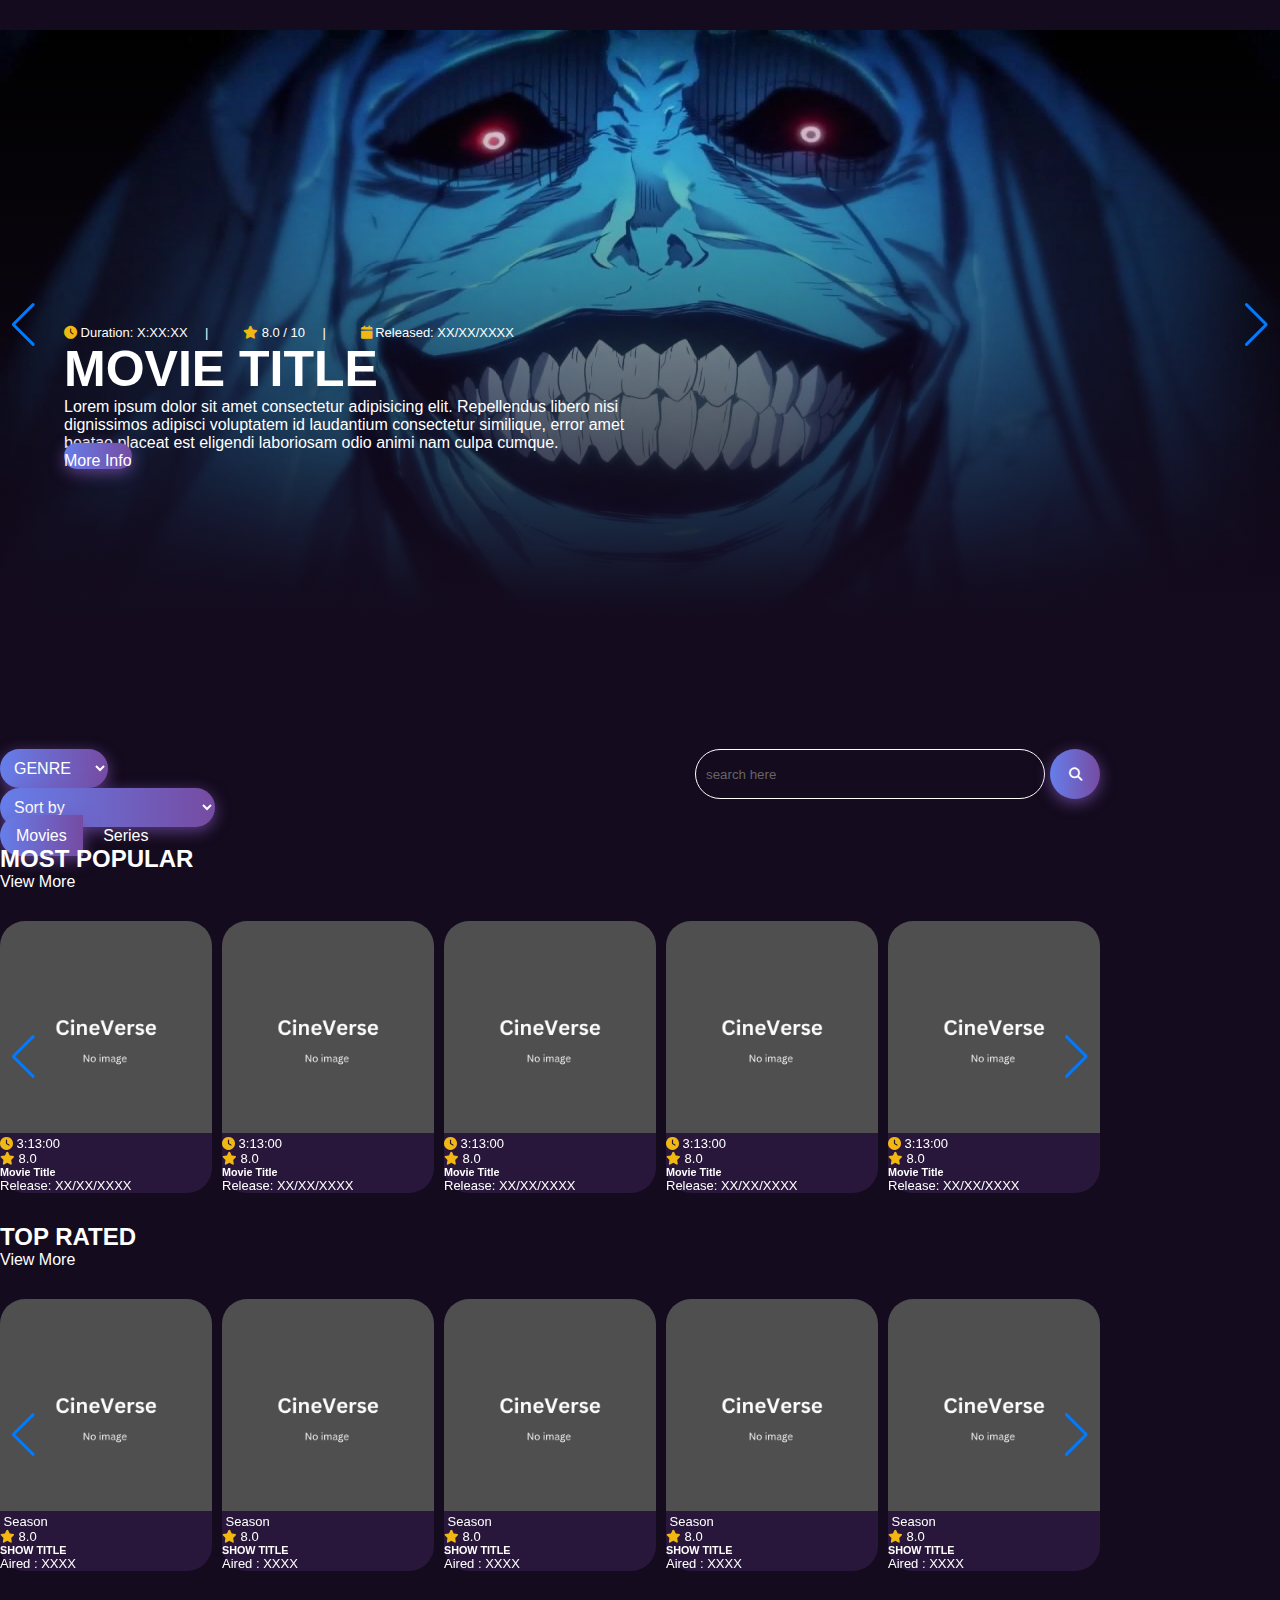
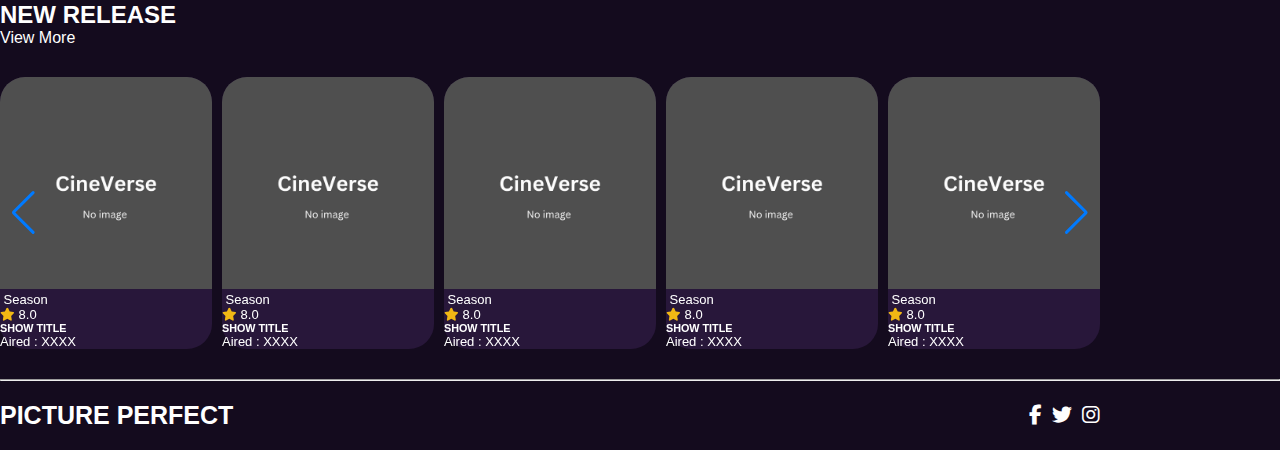
<file: index.html>
<!DOCTYPE html>
<html lang="en">
  <head>
    <meta charset="UTF-8" />
    <meta http-equiv="X-UA-Compatible" content="IE=edge" />
    <meta name="viewport" content="width=device-width, initial-scale=1.0" />
    <link rel="preconnect" href="https://fonts.googleapis.com" />
    <link rel="preconnect" href="https://fonts.gstatic.com" crossorigin />
    
    <link
      rel="stylesheet"
      href="https://cdnjs.cloudflare.com/ajax/libs/font-awesome/6.4.2/css/all.min.css"
    />
    <link
      href="https://cdn.jsdelivr.net/npm/bootstrap@5.3.1/dist/css/bootstrap.min.css"
      rel="stylesheet"
      integrity="sha384-4bw+/aepP/YC94hEpVNVgiZdgIC5+VKNBQNGCHeKRQN+PtmoHDEXuppvnDJzQIu9"
      crossorigin="anonymous"
    />
    <!-- Link Swiper's CSS -->
    <link
    rel="stylesheet"
    href="https://cdn.jsdelivr.net/npm/swiper@8/swiper-bundle.min.css"
    />
    
    <script src="https://cdn.jsdelivr.net/npm/swiper@8/swiper-bundle.min.js"></script>
    
    <link rel="stylesheet" href="css/spinner.css" />
    <link rel="stylesheet" href="css/style.css">
    <script src="js/script.js" defer></script>

    <style>
    

    </style>
    <title>Picture Perfect Picks</title>
  </head>
  <body>
    
      
    <!-- insert header here -->
   

    <!-- FEATURED -->
<section class="featured">
    <div class="swiper mySwiper">
      <div class="swiper-wrapper">
        <div class="swiper-slide">
          
          <div class="text-bg-dark">
            <img src="./images/wp5205842.jpg" class="card-img img-fluid" alt="..." />
            <div class="card-img-overlay" id="forText">
              <div class="numbers">
              <p>
                <i class="fas fa-clock"></i> Duration: X:XX:XX <p>|</p>
              </p>
              <p>
                <i class="fas fa-star"></i>
                8.0 / 10 <p>|</p>
              </p>
              <p>
                <i class="fas fa-calendar"></i> Released:
                XX/XX/XXXX
              </p></div>
              <h5 class="card-title">MOVIE TITLE</h5>
              <p class="card-text mt-3">
                Lorem ipsum dolor sit amet consectetur adipisicing elit.
                Repellendus libero nisi dignissimos adipisci voluptatem id
                laudantium consectetur similique, error amet beatae placeat
                est eligendi laboriosam odio animi nam culpa cumque.
              </p>
              <a
            href="#"
            target="_blank"
            class="btn "
            >More Info</a>
            </div>
          </div>
        </div>
        
        <div class="swiper-slide">
          
          <div class="text-bg-dark">
            <img src="./images/531bf28ee274611ab3b887c9c301d88a.jpg" class="card-img img-fluid" alt="..." />
            <div class="card-img-overlay" id="forText">
              <div class="numbers">
              <p>
                <i class="fas fa-clock"></i> Duration: X:XX:XX <p>|</p>
              </p>
              <p>
                <i class="fas fa-star"></i>
                8.0 / 10 <p>|</p>
              </p>
              <p>
                <i class="fas fa-calendar"></i> Released:
                XX/XX/XXXX
              </p></div>
              <h5 class="card-title">MOVIE TITLE</h5>
              <p class="card-text mt-3">
                Lorem ipsum dolor sit amet consectetur adipisicing elit.
                Repellendus libero nisi dignissimos adipisci voluptatem id
                laudantium consectetur similique, error amet beatae placeat
                est eligendi laboriosam odio animi nam culpa cumque.
              </p>
              <a
            href="#"
            target="_blank"
            class="btn"
            >More Info</a>
            </div>
          </div>
        </div>
        <div class="swiper-slide">
          
          <div class="text-bg-dark">
            <img src="./images/yourname.png" class="card-img img-fluid" alt="..." />
            <div class="card-img-overlay" id="forText">
              <div class="numbers">
              <p>
                <i class="fas fa-clock"></i> Duration: X:XX:XX <p>|</p>
              </p>
              <p>
                <i class="fas fa-star"></i>
                8.0 / 10 <p>|</p>
              </p>
              <p>
                <i class="fas fa-calendar"></i> Released:
                XX/XX/XXXX
              </p></div>
              <h5 class="card-title">MOVIE TITLE</h5>
              <p class="card-text mt-3">
                Lorem ipsum dolor sit amet consectetur adipisicing elit.
                Repellendus libero nisi dignissimos adipisci voluptatem id
                laudantium consectetur similique, error amet beatae placeat
                est eligendi laboriosam odio animi nam culpa cumque.
              </p>
              <a
            href="#"
            target="_blank"
            class="btn"
            >More Info</a>
            </div>
          </div>
        </div>
      </div>
      <div class="swiper-button-next"></div>
      <div class="swiper-button-prev"></div>
      
    </div>
  </section>
    
    
    <!-- Search Movies and dropdowns-->



    <section class="search pt-5 mt-3">
      <div class="container">
        <div id="alert"></div>
        <div class="search-flex">
          


          <!-- dropdowns -->

          <div class="dropdowns d-flex">
          <form class="categories">
          
            <select class="filter">
              <div class="genre">
              <option value="all">GENRE</option>
              <option value="#">Action</option>
              <option value="#">Comedy</option>
              <option value="#">Crime</option>
              <option value="#">Fantasy</option>
              <option value="#">Horror</option>
              <option value="#">Sci-fi</option>
              <option value="#">Animated</option>
            </div>
            </select>
            
          </form>
        

       

        <form class="sortby">
          
          <select class="filter">
            <option value="all">Sort by</option>
            <option value="#">popularity ascending</option>
            <option value="#">popularity descending</option>
            <option value="#">Score ascending</option>
            <option value="#">Score descending</option>
            <option value="#">release date ascending</option>
            <option value="#">release date descending</option>
            <option value="#">title A-Z</option>
          </select>
          
        </form>

        
        <!-- switch -->
        
      


        <div class="switch-field justify-content-center">
        
          <input type="radio" id="radio-one" name="switch-one" value="yes" checked/>
          <label for="radio-one">Movies</label>
          <input type="radio" id="radio-two" name="switch-one" value="no" />
          <label for="radio-two">Series</label>
        </div>

      </div>
        
        
        <form
        action="./search.html" class="search-form">
        
        <input
        type="text"
        name="search-term"
        id="search-term"
        placeholder="search here"/>
        <button
        class="btn-search"
        type="submit"
        >
        <i class="fas fa-search"></i>
      </button>
    </form>
  </div>
</div>
</section>



    <!-- PopularMovies -->



    <section class="slider container pt-5 mt-5">
      
        <h2 class="" >MOST POPULAR</h2>
        <a class="viewmore d-flex justify-content-end
        " href="#">View More</a>
      
  
<div class="swiper">  
        <div class="swiper-wrapper">  
          <div class="swiper-slide">
            <div class="card">
              <a href="movie-details.html?id=1">
                
                  <img
                    src="./images/393641247_346755881051993_2692443232039012300_n.jpg"
                    class="card-img"
                    alt="..."
                  />
                  <div class="card-img-overlay">
                    <div class="date-rate d-flex justify-content-between">
                      <p><i class="fas fa-clock"></i> 3:13:00</p>
                      <p><i class="fas fa-star"></i> 8.0</p>
                    </div>
                  </div>
                
              </a>
              <div class="card-body">
                <h5 class="card-title">Movie Title</h5>
                <p class="card-text">Release: XX/XX/XXXX</p>
              </div>
            </div>
          </div>
          <div class="swiper-slide">
            <div class="card">
              <a href="movie-details.html?id=1">
                
                  <img
                    src="./images/393641247_346755881051993_2692443232039012300_n.jpg"
                    class="card-img"
                    alt="..."
                  />
                  <div class="card-img-overlay">
                    <div class="date-rate d-flex justify-content-between">
                      <p><i class="fas fa-clock"></i> 3:13:00</p>
                      <p><i class="fas fa-star"></i> 8.0</p>
                    </div>
                  </div>
                
              </a>
              <div class="card-body">
                <h5 class="card-title">Movie Title</h5>
                <p class="card-text">Release: XX/XX/XXXX</p>
              </div>
            </div>
          </div>
          <div class="swiper-slide">
            <div class="card">
              <a href="movie-details.html?id=1">
                
                  <img
                    src="./images/393641247_346755881051993_2692443232039012300_n.jpg"
                    class="card-img"
                    alt="..."
                  />
                  <div class="card-img-overlay">
                    <div class="date-rate d-flex justify-content-between">
                      <p><i class="fas fa-clock"></i> 3:13:00</p>
                      <p><i class="fas fa-star"></i> 8.0</p>
                    </div>
                  </div>
                
              </a>
              <div class="card-body">
                <h5 class="card-title">Movie Title</h5>
                <p class="card-text">Release: XX/XX/XXXX</p>
              </div>
            </div>
          </div>
          <div class="swiper-slide">
            <div class="card">
              <a href="movie-details.html?id=1">
                
                  <img
                    src="./images/393641247_346755881051993_2692443232039012300_n.jpg"
                    class="card-img"
                    alt="..."
                  />
                  <div class="card-img-overlay">
                    <div class="date-rate d-flex justify-content-between">
                      <p><i class="fas fa-clock"></i> 3:13:00</p>
                      <p><i class="fas fa-star"></i> 8.0</p>
                    </div>
                  </div>
                
              </a>
              <div class="card-body">
                <h5 class="card-title">Movie Title</h5>
                <p class="card-text">Release: XX/XX/XXXX</p>
              </div>
            </div>
          </div>
          <div class="swiper-slide">
            <div class="card">
              <a href="movie-details.html?id=1">
                
                  <img
                    src="./images/393641247_346755881051993_2692443232039012300_n.jpg"
                    class="card-img"
                    alt="..."
                  />
                  <div class="card-img-overlay">
                    <div class="date-rate d-flex justify-content-between">
                      <p><i class="fas fa-clock"></i> 3:13:00</p>
                      <p><i class="fas fa-star"></i> 8.0</p>
                    </div>
                  </div>
                
              </a>
              <div class="card-body">
                <h5 class="card-title">Movie Title</h5>
                <p class="card-text">Release: XX/XX/XXXX</p>
              </div>
            </div>
          </div>
          <div class="swiper-slide">
            <div class="card">
              <a href="movie-details.html?id=1">
                
                  <img
                    src="./images/393641247_346755881051993_2692443232039012300_n.jpg"
                    class="card-img"
                    alt="..."
                  />
                  <div class="card-img-overlay">
                    <div class="date-rate d-flex justify-content-between">
                      <p><i class="fas fa-clock"></i> 3:13:00</p>
                      <p><i class="fas fa-star"></i> 8.0</p>
                    </div>
                  </div>
                
              </a>
              <div class="card-body">
                <h5 class="card-title">Movie Title</h5>
                <p class="card-text">Release: XX/XX/XXXX</p>
              </div>
            </div>
          </div>
          
        
        
      </div>
  
      <div class="swiper-pagination"></div>
      
      
      <div class="swiper-button-prev"></div>
      <div class="swiper-button-next"></div>
    </div>
    
    </section>


    <!-- top rated -->



<section class="slider container  mt-5">
  
  <h2 class="" >TOP RATED</h2> 
  <a class="viewmore d-flex justify-content-end
        " href="#">View More</a>



  <div class="swiper">    
    <div class="swiper-wrapper">
      <div class="swiper-slide">
    <div class="card">
        <a href="movie-details.html?id=1">
          
            <img
              src="./images/393641247_346755881051993_2692443232039012300_n.jpg"
              class="card-img"
              alt="..."
              />
            <div class="card-img-overlay">
              <div class="date-rate d-flex justify-content-between">
                <p><i class="fas "></i> Season</p>
                <p><i class="fas fa-star"></i> 8.0</p>
              </div>
            </div>
          
        </a>
        <div class="card-body">
          <h5 class="card-title">SHOW TITLE</h5>
          <p class="card-text">Aired : XXXX</p>
        </div>
      </div>
    </div>
      
      
      <div class="swiper-slide">
    <div class="card">
        <a href="movie-details.html?id=1">
          
            <img
              src="./images/393641247_346755881051993_2692443232039012300_n.jpg"
              class="card-img"
              alt="..."
              />
            <div class="card-img-overlay">
              <div class="date-rate d-flex justify-content-between">
                <p><i class="fas "></i> Season</p>
                <p><i class="fas fa-star"></i> 8.0</p>
              </div>
            </div>
          
        </a>
        <div class="card-body">
          <h5 class="card-title">SHOW TITLE</h5>
          <p class="card-text">Aired : XXXX</p>
        </div>
      </div>
    </div>
      <div class="swiper-slide">
        <div class="card">
            <a href="movie-details.html?id=1">
              
                <img
                  src="./images/393641247_346755881051993_2692443232039012300_n.jpg"
                  class="card-img"
                  alt="..."
                  />
                <div class="card-img-overlay">
                  <div class="date-rate d-flex justify-content-between">
                    <p><i class="fas "></i> Season</p>
                    <p><i class="fas fa-star"></i> 8.0</p>
                  </div>
                </div>
              
            </a>
            <div class="card-body">
              <h5 class="card-title">SHOW TITLE</h5>
              <p class="card-text">Aired : XXXX</p>
            </div>
          </div>
        </div>
      <div class="swiper-slide">
    <div class="card">
        <a href="movie-details.html?id=1">
          
            <img
              src="./images/393641247_346755881051993_2692443232039012300_n.jpg"
              class="card-img"
              alt="..."
              />
            <div class="card-img-overlay">
              <div class="date-rate d-flex justify-content-between">
                <p><i class="fas "></i> Season</p>
                <p><i class="fas fa-star"></i> 8.0</p>
              </div>
            </div>
          
        </a>
        <div class="card-body">
          <h5 class="card-title">SHOW TITLE</h5>
          <p class="card-text">Aired : XXXX</p>
        </div>
      </div>
    </div>
      <div class="swiper-slide">
    <div class="card">
        <a href="movie-details.html?id=1">
          
            <img
              src="./images/393641247_346755881051993_2692443232039012300_n.jpg"
              class="card-img"
              alt="..."
              />
            <div class="card-img-overlay">
              <div class="date-rate d-flex justify-content-between">
                <p><i class="fas "></i> Season</p>
                <p><i class="fas fa-star"></i> 8.0</p>
              </div>
            </div>
          
        </a>
        <div class="card-body">
          <h5 class="card-title">SHOW TITLE</h5>
          <p class="card-text">Aired : XXXX</p>
        </div>
      </div>
    </div>
      <div class="swiper-slide">
    <div class="card">
        <a href="movie-details.html?id=1">
          
            <img
              src="./images/393641247_346755881051993_2692443232039012300_n.jpg"
              class="card-img"
              alt="..."
              />
            <div class="card-img-overlay">
              <div class="date-rate d-flex justify-content-between">
                <p><i class="fas "></i> Season</p>
                <p><i class="fas fa-star"></i> 8.0</p>
              </div>
            </div>
          
        </a>
        <div class="card-body">
          <h5 class="card-title">SHOW TITLE</h5>
          <p class="card-text">Aired : XXXX</p>
        </div>
      </div>
    </div>
     
    </div>
  
    <div class="swiper-pagination"></div>
    
    <div class="swiper-buttons">
    <div class="swiper-button-prev"></div>
    <div class="swiper-button-next"></div>
  </div>
  </div>

</section>



    <!-- new release -->



<section class="slider container  mt-5">
  
  <h2 class="" >NEW RELEASE</h2>
  <a class="viewmore d-flex justify-content-end
        " href="#">View More</a>



  <div class="swiper">    
    <div class="swiper-wrapper">
      <div class="swiper-slide">
    <div class="card">
        <a href="movie-details.html?id=1">
          
            <img
              src="./images/393641247_346755881051993_2692443232039012300_n.jpg"
              class="card-img"
              alt="..."
              />
            <div class="card-img-overlay">
              <div class="date-rate d-flex justify-content-between">
                <p><i class="fas "></i> Season</p>
                <p><i class="fas fa-star"></i> 8.0</p>
              </div>
            </div>
          
        </a>
        <div class="card-body">
          <h5 class="card-title">SHOW TITLE</h5>
          <p class="card-text">Aired : XXXX</p>
        </div>
      </div>
    </div>
      
      
      <div class="swiper-slide">
    <div class="card">
        <a href="movie-details.html?id=1">
          
            <img
              src="./images/393641247_346755881051993_2692443232039012300_n.jpg"
              class="card-img"
              alt="..."
              />
            <div class="card-img-overlay">
              <div class="date-rate d-flex justify-content-between">
                <p><i class="fas "></i> Season</p>
                <p><i class="fas fa-star"></i> 8.0</p>
              </div>
            </div>
          
        </a>
        <div class="card-body">
          <h5 class="card-title">SHOW TITLE</h5>
          <p class="card-text">Aired : XXXX</p>
        </div>
      </div>
    </div>
      <div class="swiper-slide">
        <div class="card">
            <a href="movie-details.html?id=1">
              
                <img
                  src="./images/393641247_346755881051993_2692443232039012300_n.jpg"
                  class="card-img"
                  alt="..."
                  />
                <div class="card-img-overlay">
                  <div class="date-rate d-flex justify-content-between">
                    <p><i class="fas "></i> Season</p>
                    <p><i class="fas fa-star"></i> 8.0</p>
                  </div>
                </div>
              
            </a>
            <div class="card-body">
              <h5 class="card-title">SHOW TITLE</h5>
              <p class="card-text">Aired : XXXX</p>
            </div>
          </div>
        </div>
      <div class="swiper-slide">
    <div class="card">
        <a href="movie-details.html?id=1">
          
            <img
              src="./images/393641247_346755881051993_2692443232039012300_n.jpg"
              class="card-img"
              alt="..."
              />
            <div class="card-img-overlay">
              <div class="date-rate d-flex justify-content-between">
                <p><i class="fas "></i> Season</p>
                <p><i class="fas fa-star"></i> 8.0</p>
              </div>
            </div>
          
        </a>
        <div class="card-body">
          <h5 class="card-title">SHOW TITLE</h5>
          <p class="card-text">Aired : XXXX</p>
        </div>
      </div>
    </div>
      <div class="swiper-slide">
    <div class="card">
        <a href="movie-details.html?id=1">
          
            <img
              src="./images/393641247_346755881051993_2692443232039012300_n.jpg"
              class="card-img"
              alt="..."
              />
            <div class="card-img-overlay">
              <div class="date-rate d-flex justify-content-between">
                <p><i class="fas "></i> Season</p>
                <p><i class="fas fa-star"></i> 8.0</p>
              </div>
            </div>
          
        </a>
        <div class="card-body">
          <h5 class="card-title">SHOW TITLE</h5>
          <p class="card-text">Aired : XXXX</p>
        </div>
      </div>
    </div>
      <div class="swiper-slide">
    <div class="card">
        <a href="movie-details.html?id=1">
          
            <img
              src="./images/393641247_346755881051993_2692443232039012300_n.jpg"
              class="card-img"
              alt="..."
              />
            <div class="card-img-overlay">
              <div class="date-rate d-flex justify-content-between">
                <p><i class="fas "></i> Season</p>
                <p><i class="fas fa-star"></i> 8.0</p>
              </div>
            </div>
          
        </a>
        <div class="card-body">
          <h5 class="card-title">SHOW TITLE</h5>
          <p class="card-text">Aired : XXXX</p>
        </div>
      </div>
    </div>
     
    </div>
  
    <div class="swiper-pagination"></div>
    
    <div class="swiper-buttons">
    <div class="swiper-button-prev"></div>
    <div class="swiper-button-next"></div>
  </div>
  </div>

</section>


 
    <!-- Footer -->


    <hr>
    <footer class="main-footer">
      <div class="container">
        <div class="logo"><span>PICTURE PERFECT</span></div>
        <div class="social-links">
          <a href="https://www.facebook.com" target="_blank"
            ><i class="fab fa-facebook-f"></i
          ></a>
          <a href="https://www.twitter.com" target="_blank"
            ><i class="fab fa-twitter"></i
          ></a>
          <a href="https://www.instagram.com" target="_blank"
            ><i class="fab fa-instagram"></i
          ></a>
        </div>
      </div>
    </footer>
  
    <div class="spinner"></div>
    


    <!-- scripts -->

    
    <script>
      const swiper1 = new Swiper(".swiper", {
        
        slidesPerView: 5,
        spaceBetween: 10,
        slidesPerGroup: 1,  
        loop: true,
        
        
        navigation: {
          nextEl: ".swiper-button-next",
          prevEl: ".swiper-button-prev",
        },
        
        
      });
      


      
  function changeLabel(newLabel) {
    document.getElementById('dropdown-label').textContent = newLabel;
  }
  

  
    const swiper = new Swiper(".mySwiper", {
      spaceBetween: 30,
      effect: "fade",
      loop: true,
      navigation: {
        nextEl: ".swiper-button-next",
        prevEl: ".swiper-button-prev",
      },
      
    });
  </script>

     

<link
rel="stylesheet"
href="https://cdn.jsdelivr.net/npm/swiper@8/swiper-bundle.min.css"
/>

<script src="https://cdn.jsdelivr.net/npm/swiper@8/swiper-bundle.min.js"></script>

<script src="https://cdn.jsdelivr.net/npm/@popperjs/core@2.11.8/dist/umd/popper.min.js" integrity="sha384-I7E8VVD/ismYTF4hNIPjVp/Zjvgyol6VFvRkX/vR+Vc4jQkC+hVqc2pM8ODewa9r" crossorigin="anonymous"></script>
<script src="https://cdn.jsdelivr.net/npm/bootstrap@5.3.1/dist/js/bootstrap.min.js" integrity="sha384-BBtl+eGJRgqQAUMxJ7pMwbEyER4l1g+O15P+16Ep7Q9Q+zqX6gSbd85u4mG4QzX+" crossorigin="anonymous"></script>

</body>
</html>
</file>
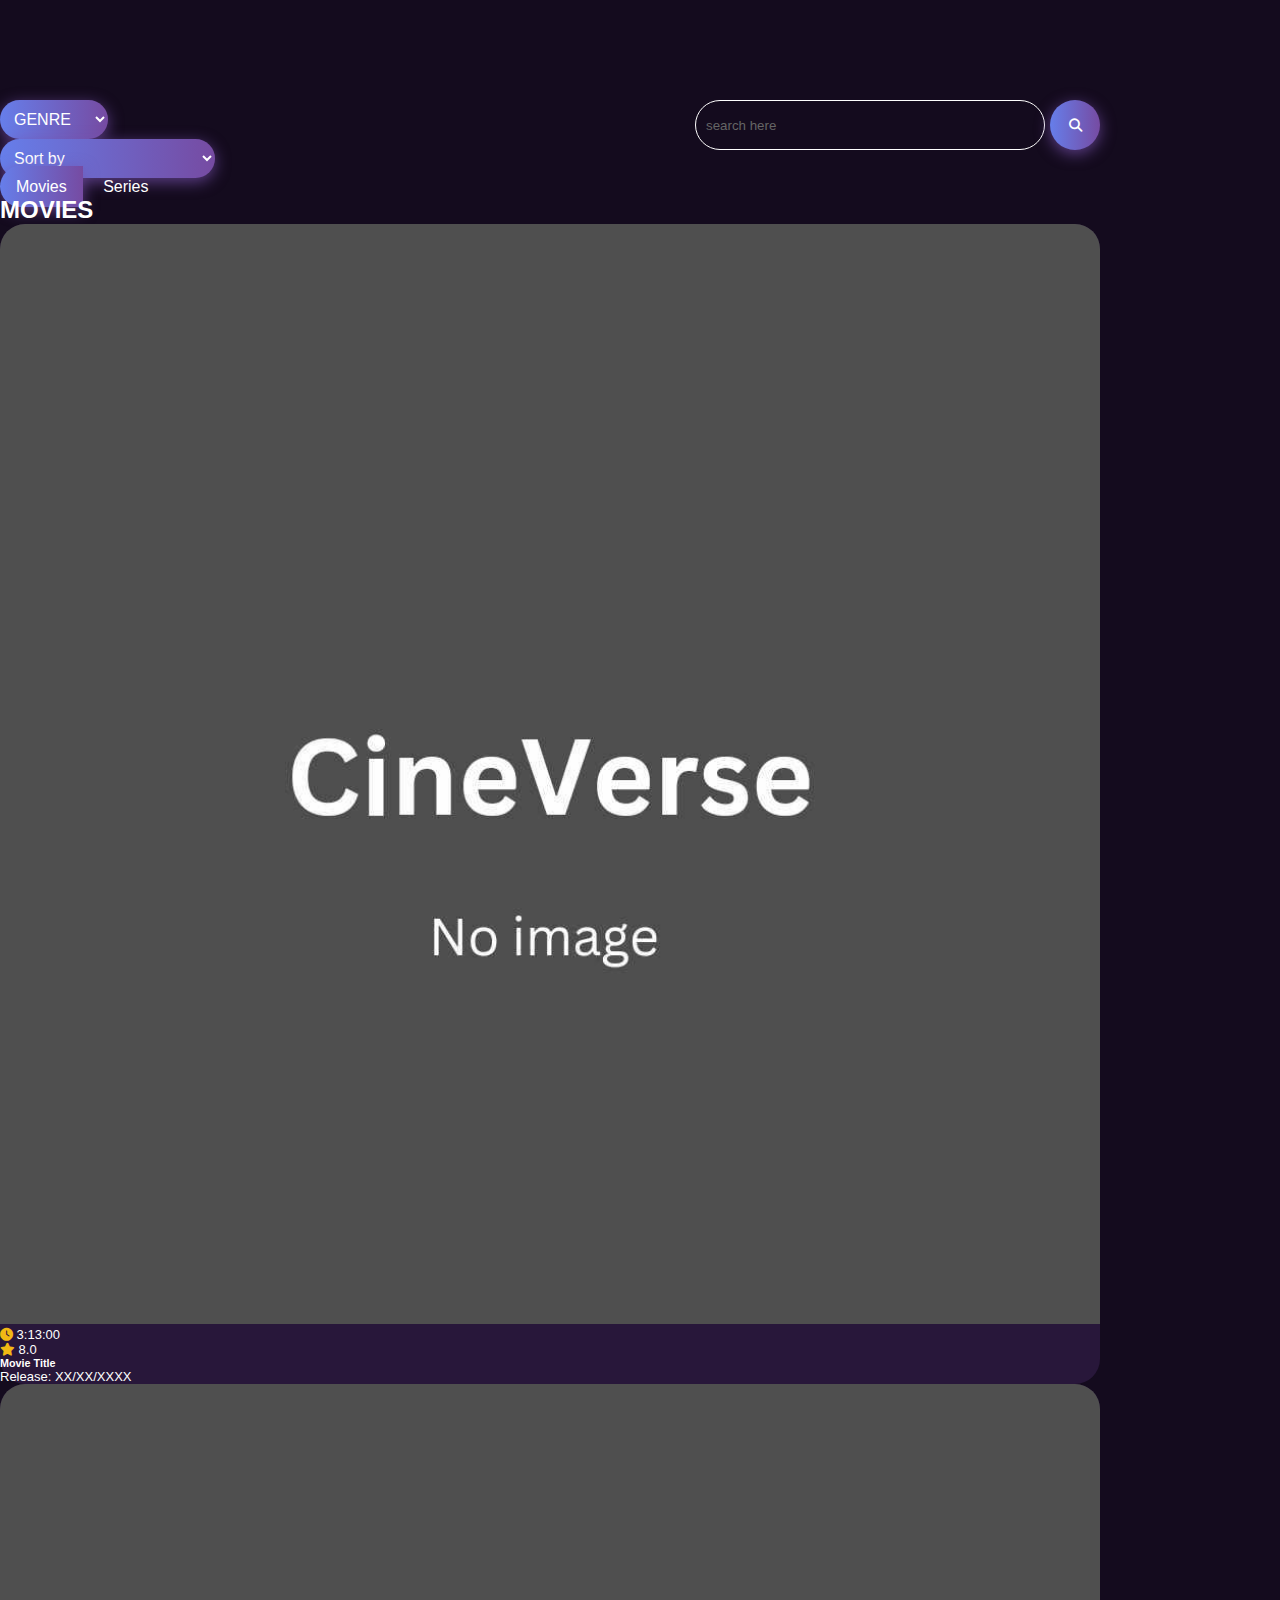
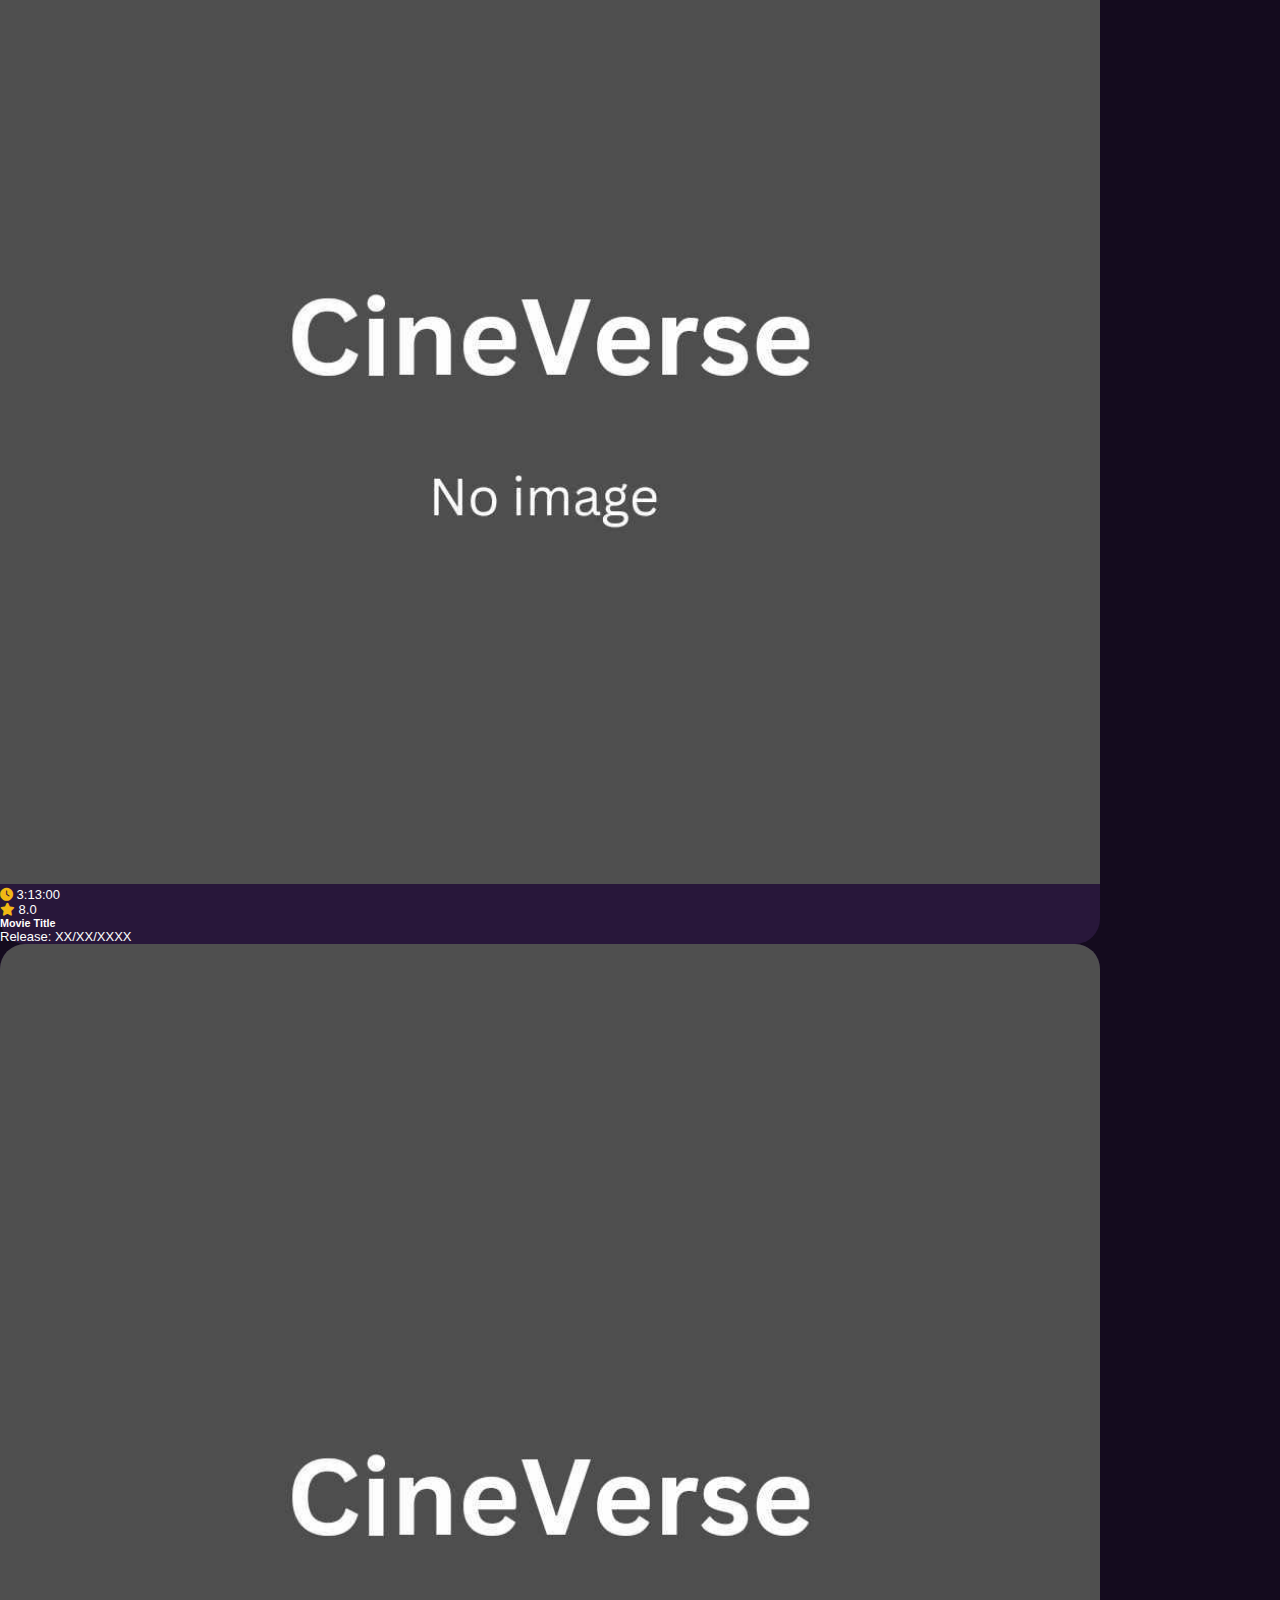
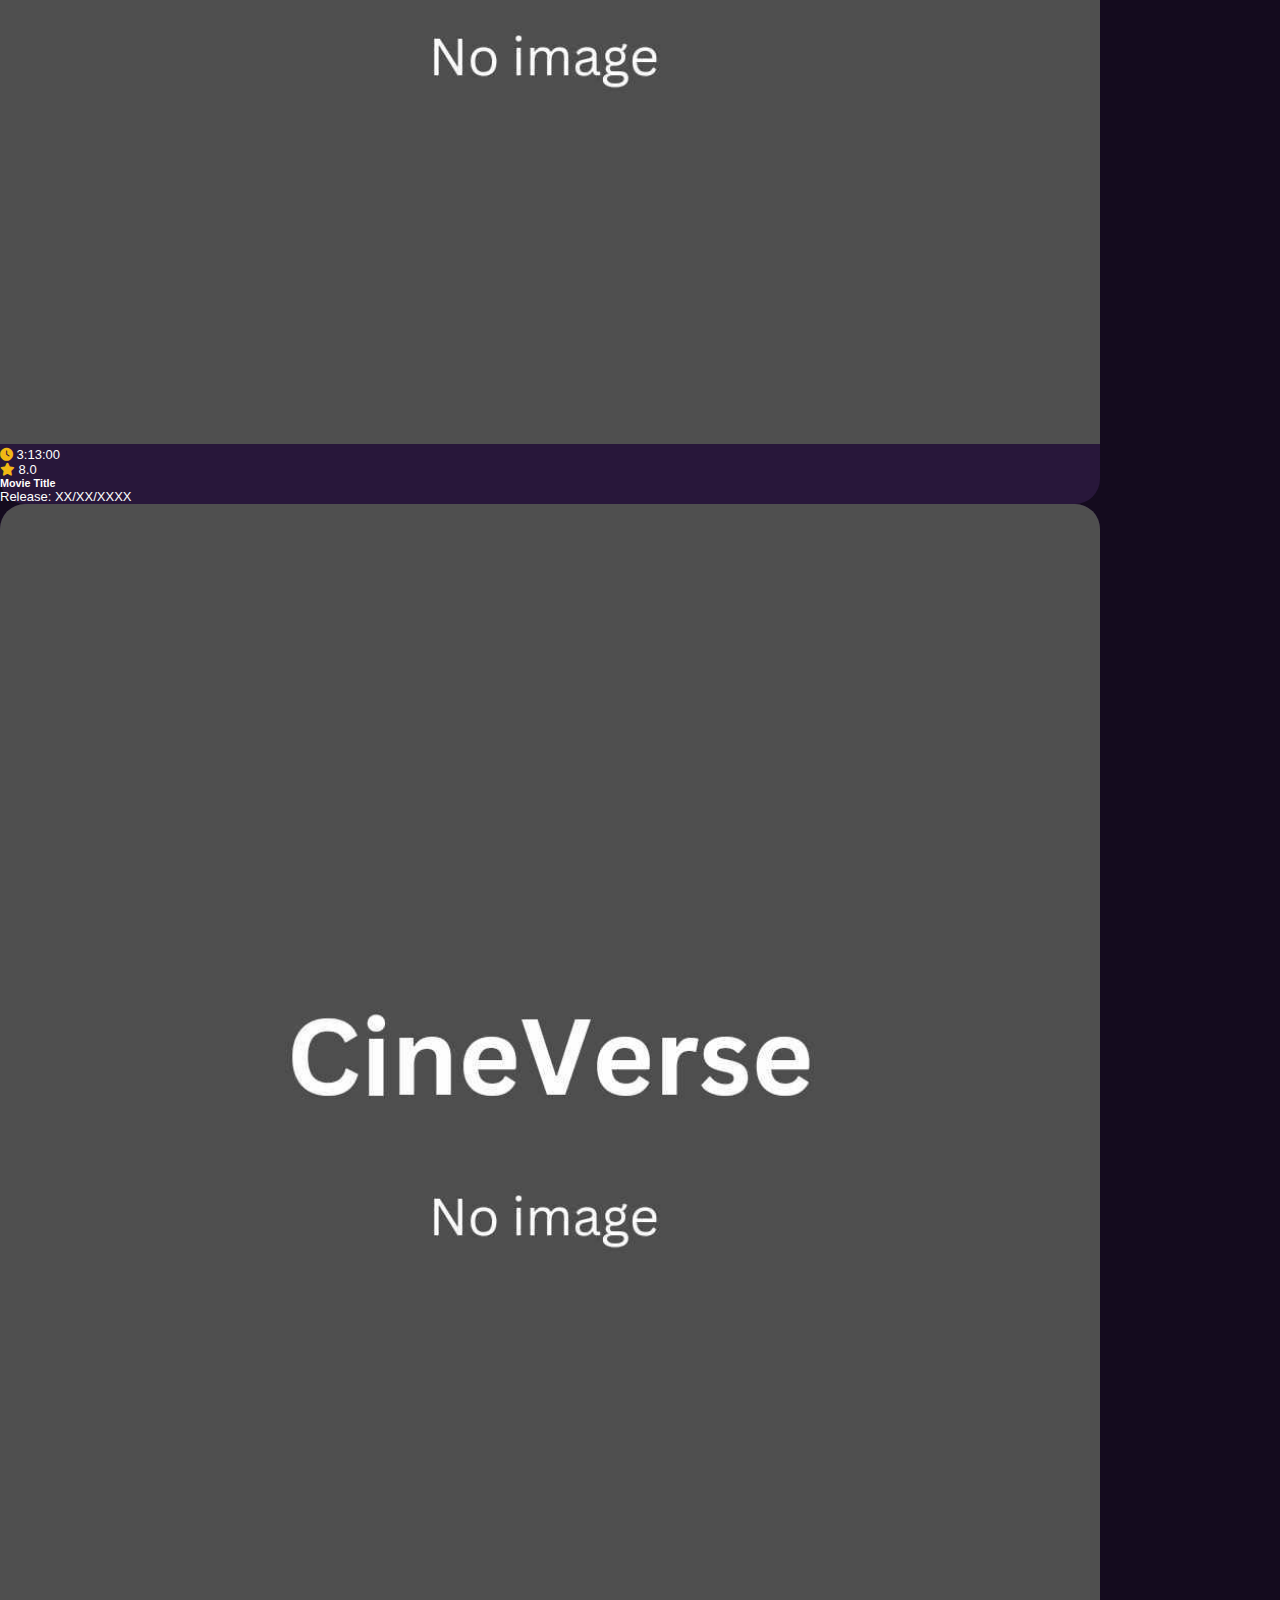
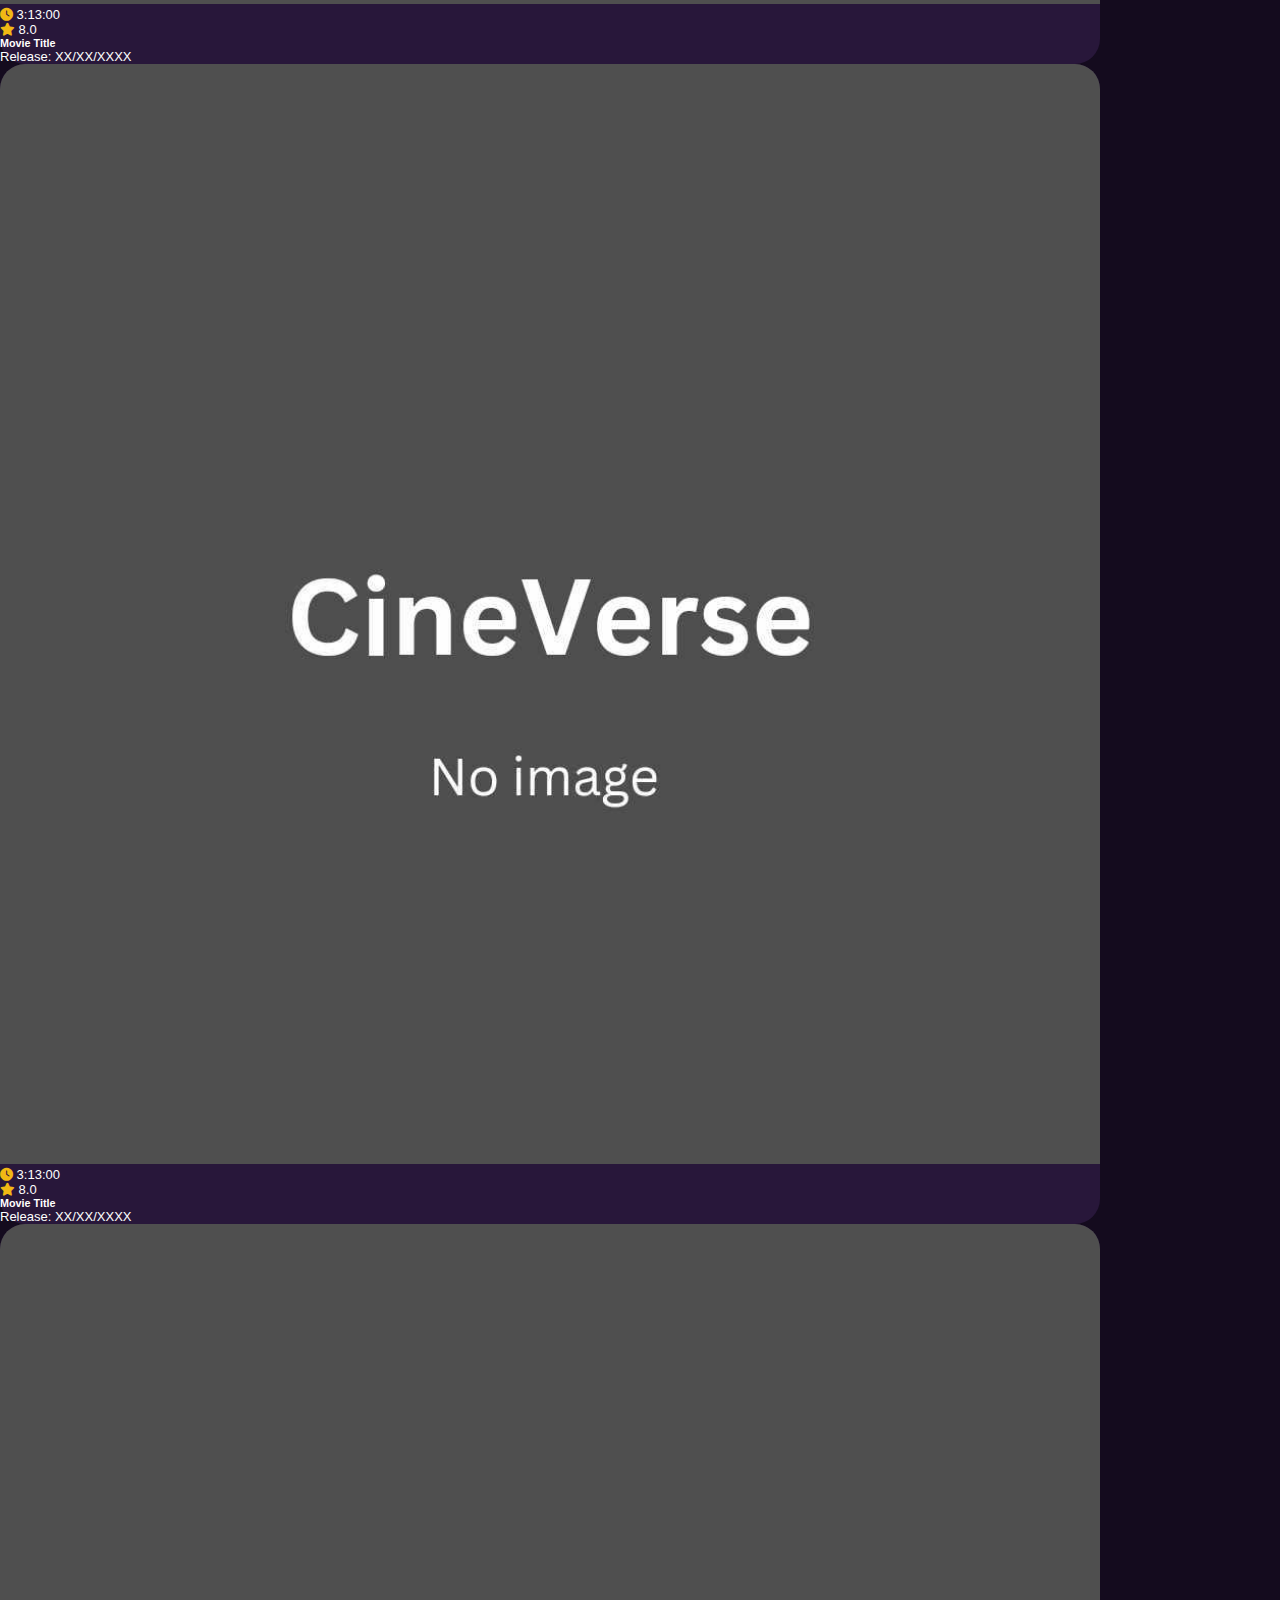
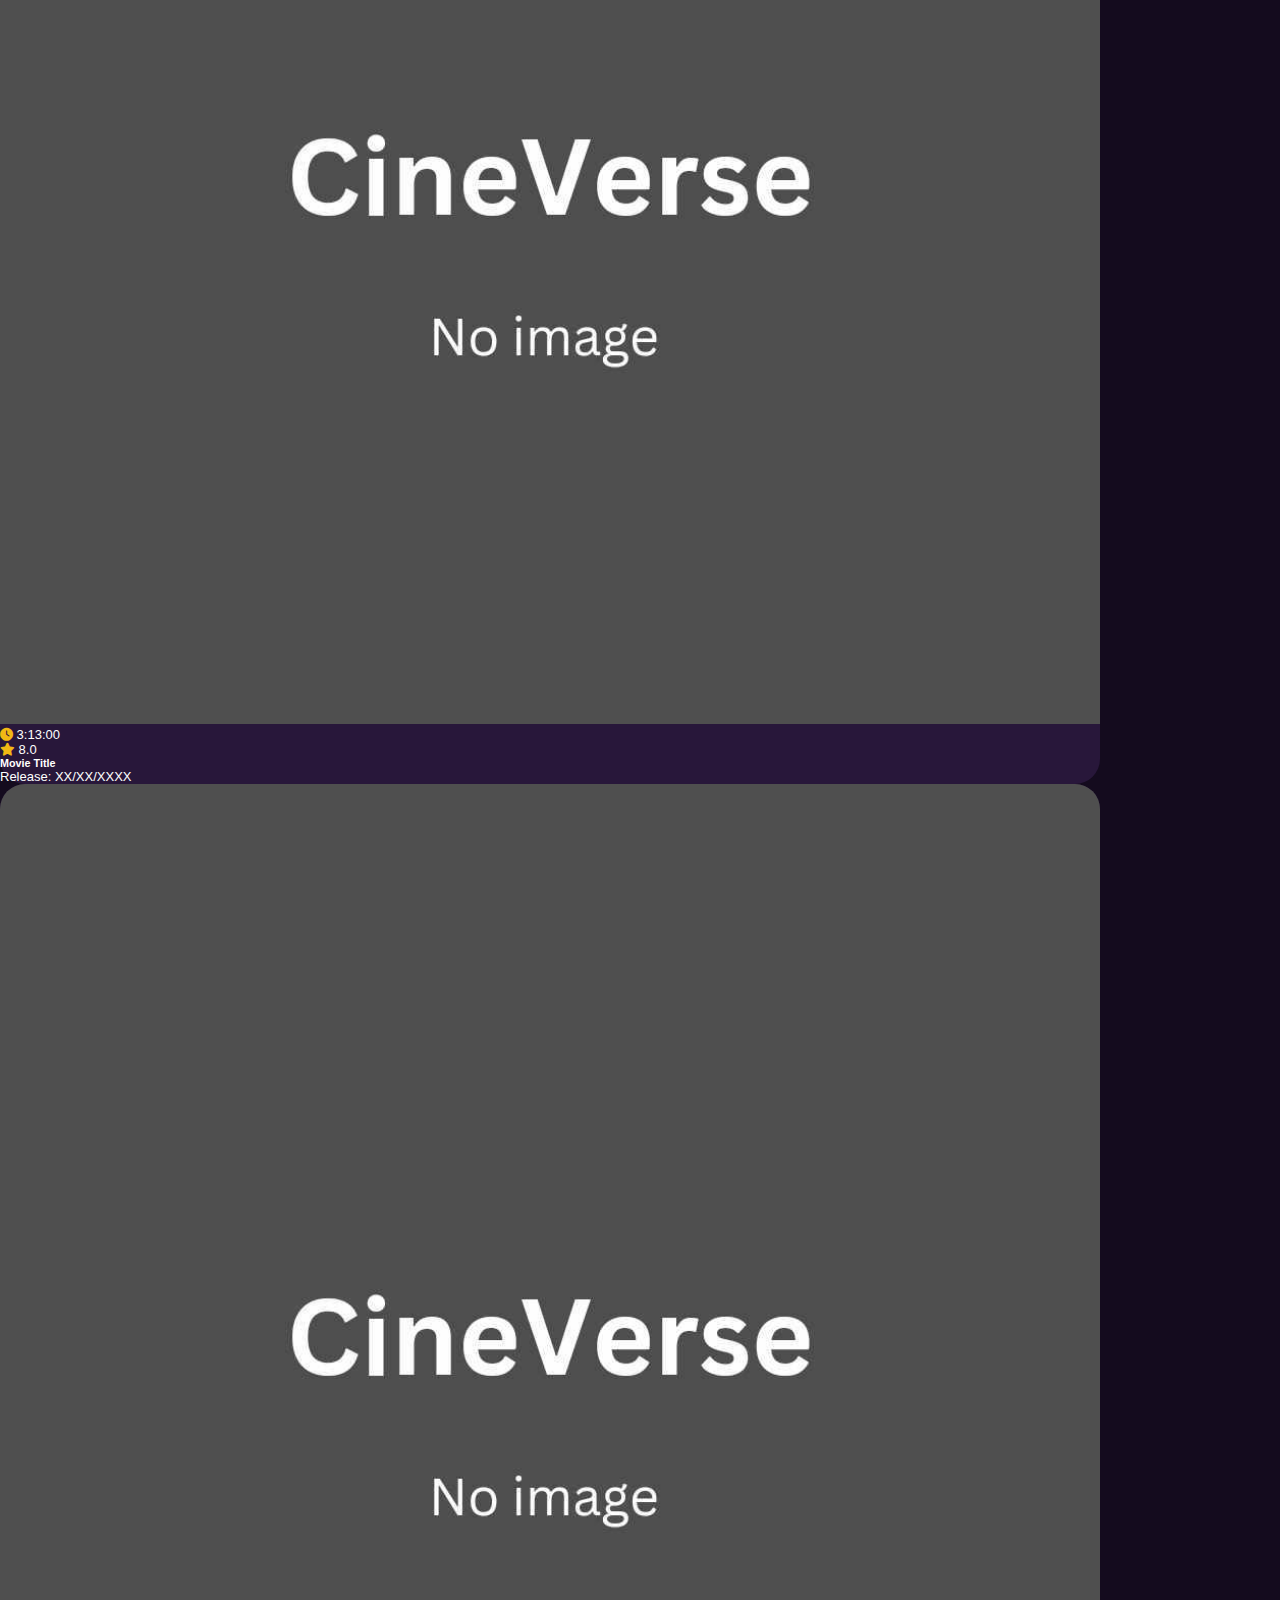
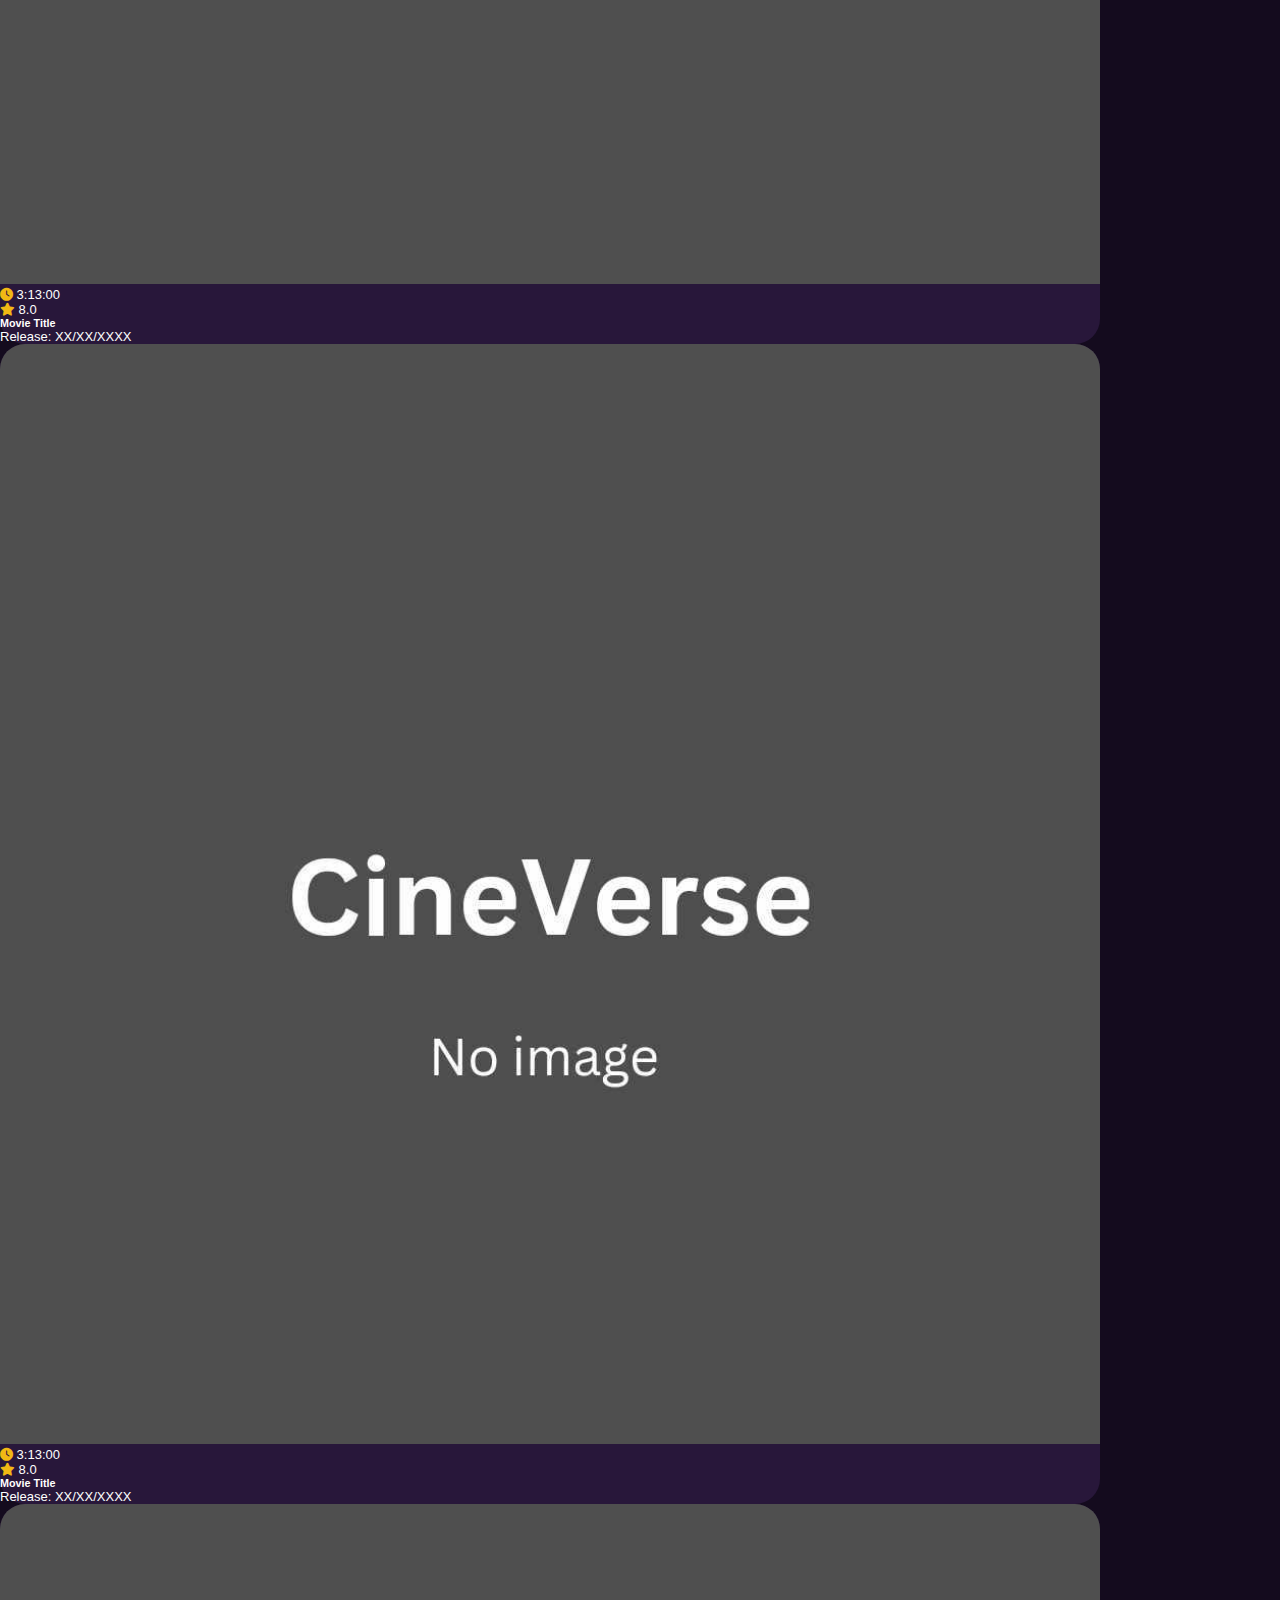
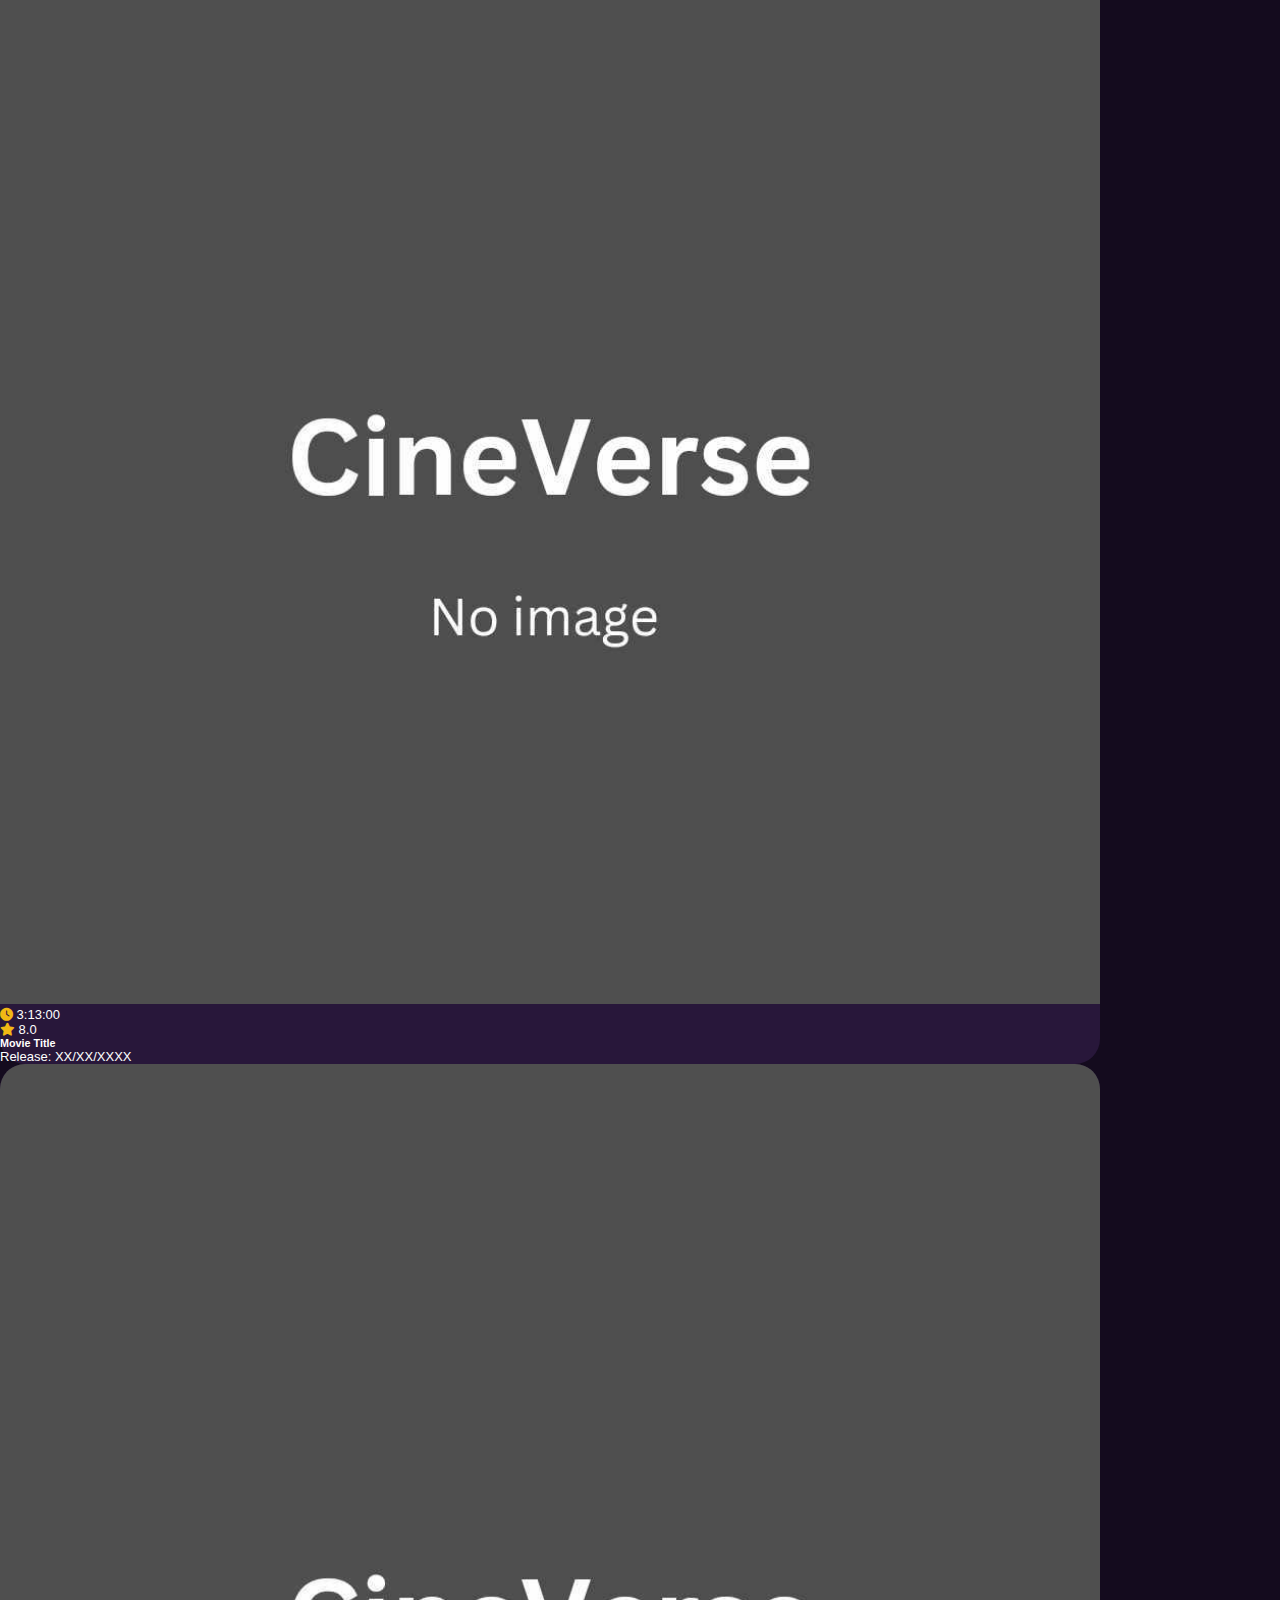
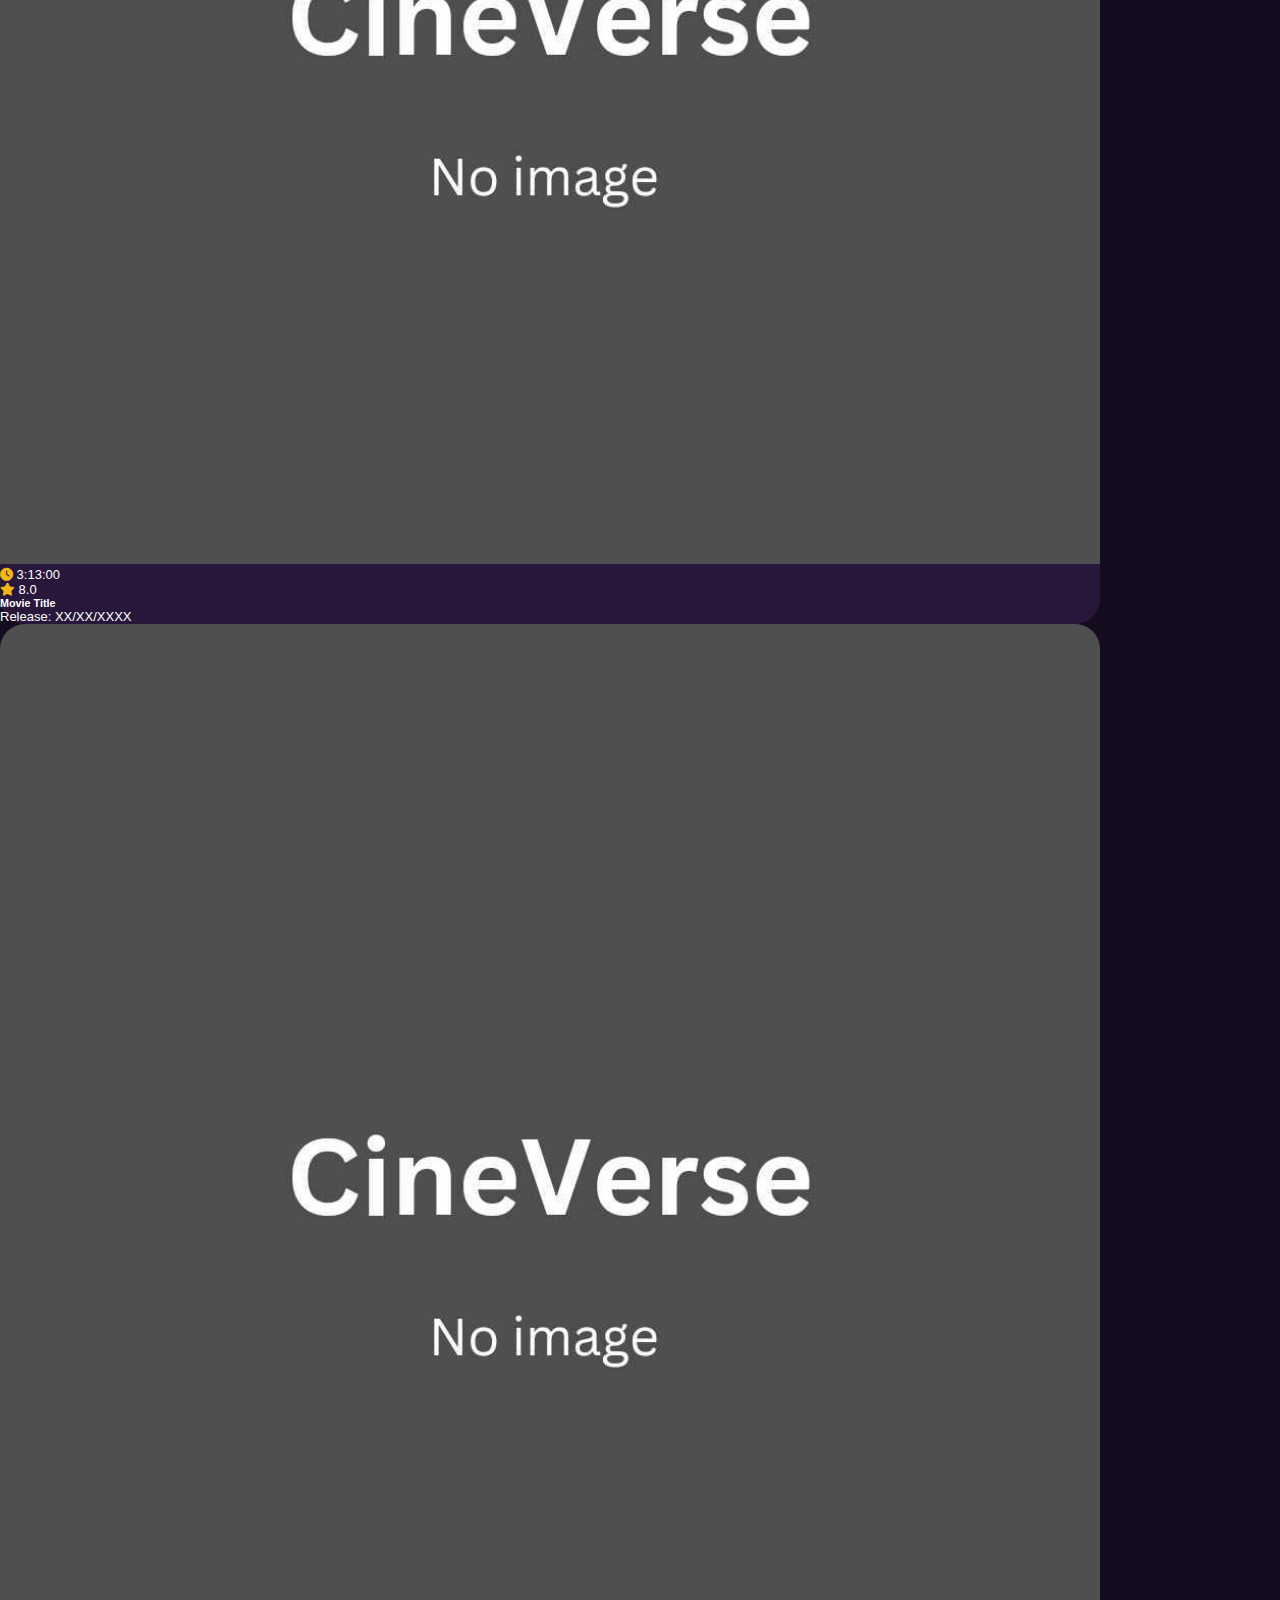
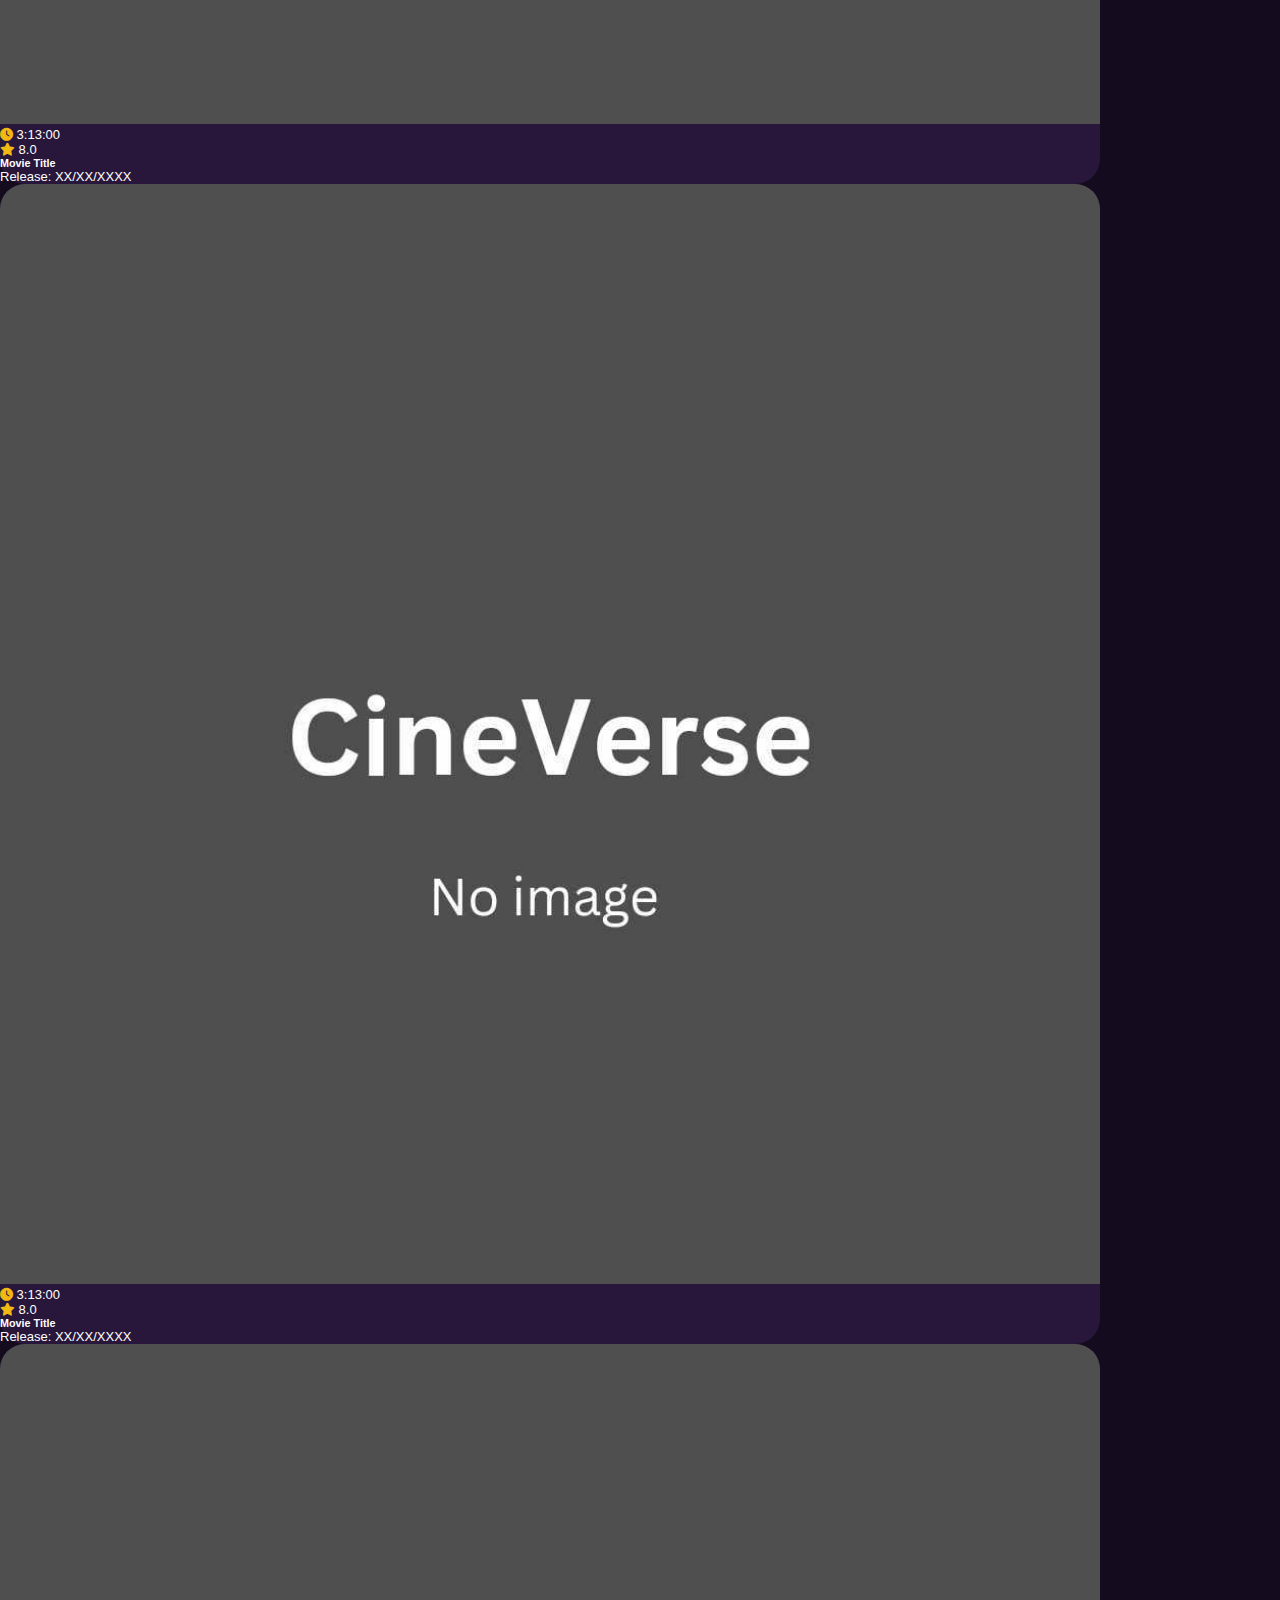
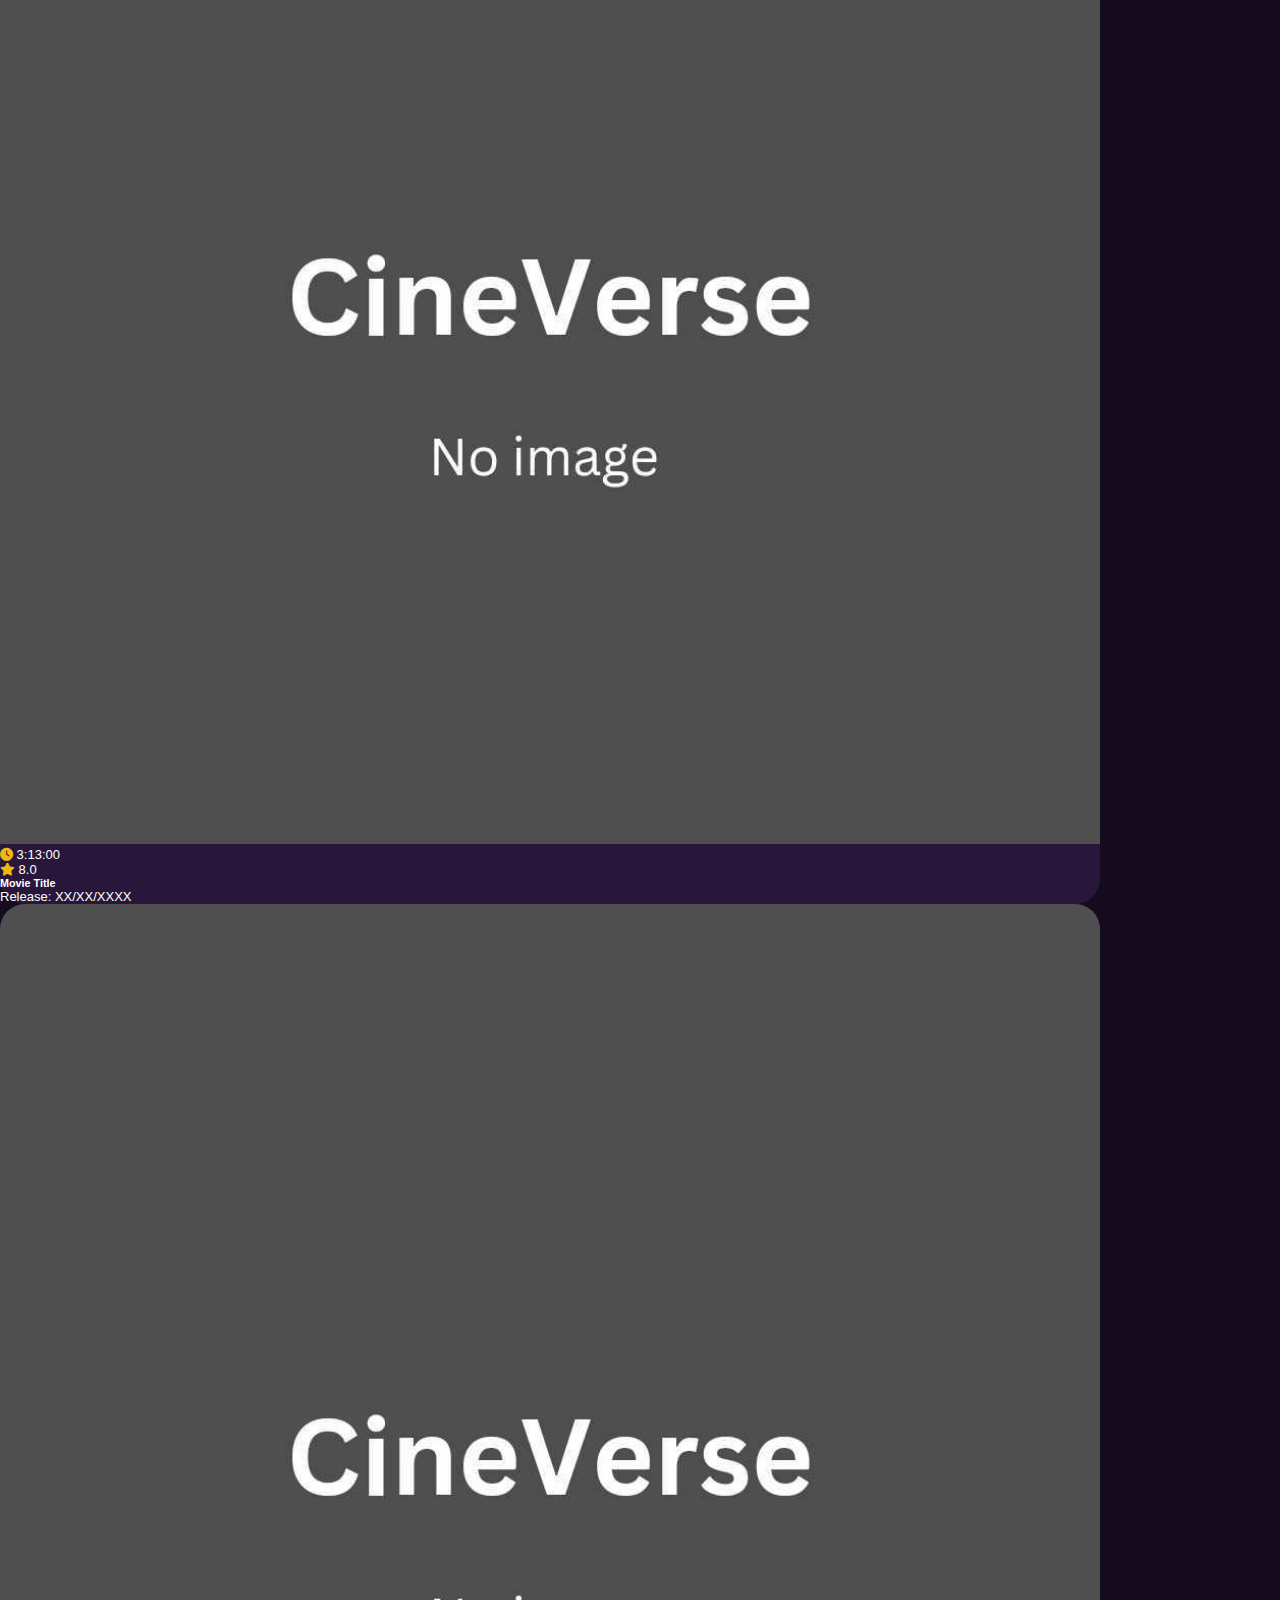
<file: movies.html>
<!DOCTYPE html>
<html lang="en">
  <head>
    <meta charset="UTF-8" />
    <meta http-equiv="X-UA-Compatible" content="IE=edge" />
    <meta name="viewport" content="width=device-width, initial-scale=1.0" />
    <link rel="preconnect" href="https://fonts.googleapis.com" />
    <link rel="preconnect" href="https://fonts.gstatic.com" crossorigin />
    
    <link
      rel="stylesheet"
      href="https://cdnjs.cloudflare.com/ajax/libs/font-awesome/6.4.2/css/all.min.css"
    />
    <link
    href="https://cdn.jsdelivr.net/npm/bootstrap@5.3.1/dist/css/bootstrap.min.css"
    rel="stylesheet"
    integrity="sha384-4bw+/aepP/YC94hEpVNVgiZdgIC5+VKNBQNGCHeKRQN+PtmoHDEXuppvnDJzQIu9"
    crossorigin="anonymous"
  />
    
    <link rel="stylesheet" href="css/style.css" />
    <script src="js/script.js" defer></script>
    <title>Picture Perfect</title>
    <style>
      
    </style>
  </head>
  <body>

    <!-- Search Movies and dropdowns-->
    <section class="search pt-5 mt-3">
      <div class="container">
        <div id="alert"></div>
        <div class="search-flex">
          


          <!-- dropdowns -->

          <div class="dropdowns d-flex">
          <form class="categories">
          
            <select class="filter">
              <div class="genre">
              <option value="all">GENRE</option>
              <option value="#">Action</option>
              <option value="#">Comedy</option>
              <option value="#">Crime</option>
              <option value="#">Fantasy</option>
              <option value="#">Horror</option>
              <option value="#">Sci-fi</option>
              <option value="#">Animated</option>
            </div>
            </select>
            
          </form>
        

       

        <form class="sortby">
          
          <select class="filter">
            <option value="all">Sort by</option>
            <option value="#">popularity ascending</option>
            <option value="#">popularity descending</option>
            <option value="#">Score ascending</option>
            <option value="#">Score descending</option>
            <option value="#">release date ascending</option>
            <option value="#">release date descending</option>
            <option value="#">title A-Z</option>
          </select>
          
        </form>

        
        <!-- switch -->
        
        <div class="switch-field justify-content-center">
        
          <input type="radio" id="radio-one" name="switch-one" value="yes" checked/>
          <label for="radio-one">Movies</label>
          <input type="radio" id="radio-two" name="switch-one" value="no" />
          <label for="radio-two">Series</label>
        </div>

      </div>
        
        
        <form
        action="./search.html" class="search-form">
        
        <input
        type="text"
        name="search-term"
        id="search-term"
        placeholder="search here"/>
        <button
        class="btn-search"
        type="submit"
        >
        <i class="fas fa-search"></i>
      </button>
    </form>
  </div>
</div>
</section>

    <!-- Popular TV Shows -->
    <section class="container">
      <h2 class="mb-4 mt-5">MOVIES</h2>
      <div id="popular-Movies" class="grid">
        <div class="row row-cols-1 row-cols-md-5 g-4">
          <div class="col mb-3">
            <div class="card h-100">
              <a href="movie-details.html?id=1">
                
                  <img
                    src="./images/393641247_346755881051993_2692443232039012300_n.jpg"
                    class="card-img"
                    alt="..."
                    />
                  <div class="card-img-overlay">
                    <div class="date-rate d-flex justify-content-between">
                      <p><i class="fas fa-clock"></i> 3:13:00</p>
                      <p><i class="fas fa-star"></i> 8.0</p>
                    </div>
                  </div>
                
              </a>
              <div class="card-body">
                <h5 class="card-title">Movie Title</h5>
                <p class="card-text">Release: XX/XX/XXXX</p>
              </div>
            </div>
          </div>
          <div class="col mb-3">
            <div class="card h-100">
              <a href="movie-details.html?id=1">
                
                  <img
                    src="./images/393641247_346755881051993_2692443232039012300_n.jpg"
                    class="card-img"
                    alt="..."
                    />
                  <div class="card-img-overlay">
                    <div class="date-rate d-flex justify-content-between">
                      <p><i class="fas fa-clock"></i> 3:13:00</p>
                      <p><i class="fas fa-star"></i> 8.0</p>
                    </div>
                  </div>
                
              </a>
              <div class="card-body">
                <h5 class="card-title">Movie Title</h5>
                <p class="card-text">Release: XX/XX/XXXX</p>
              </div>
            </div>
          </div>
          <div class="col mb-3">
            <div class="card h-100">
              <a href="movie-details.html?id=1">
                
                  <img
                    src="./images/393641247_346755881051993_2692443232039012300_n.jpg"
                    class="card-img"
                    alt="..."
                    />
                  <div class="card-img-overlay">
                    <div class="date-rate d-flex justify-content-between">
                      <p><i class="fas fa-clock"></i> 3:13:00</p>
                      <p><i class="fas fa-star"></i> 8.0</p>
                    </div>
                  </div>
                
              </a>
              <div class="card-body">
                <h5 class="card-title">Movie Title</h5>
                <p class="card-text">Release: XX/XX/XXXX</p>
              </div>
            </div>
          </div>
          <div class="col mb-3">
            <div class="card h-100">
              <a href="movie-details.html?id=1">
                
                  <img
                    src="./images/393641247_346755881051993_2692443232039012300_n.jpg"
                    class="card-img"
                    alt="..."
                    />
                  <div class="card-img-overlay">
                    <div class="date-rate d-flex justify-content-between">
                      <p><i class="fas fa-clock"></i> 3:13:00</p>
                      <p><i class="fas fa-star"></i> 8.0</p>
                    </div>
                  </div>
                
              </a>
              <div class="card-body">
                <h5 class="card-title">Movie Title</h5>
                <p class="card-text">Release: XX/XX/XXXX</p>
              </div>
            </div>
          </div>
          <div class="col mb-3">
            <div class="card h-100">
              <a href="movie-details.html?id=1">
                
                  <img
                    src="./images/393641247_346755881051993_2692443232039012300_n.jpg"
                    class="card-img"
                    alt="..."
                    />
                  <div class="card-img-overlay">
                    <div class="date-rate d-flex justify-content-between">
                      <p><i class="fas fa-clock"></i> 3:13:00</p>
                      <p><i class="fas fa-star"></i> 8.0</p>
                    </div>
                  </div>
                
              </a>
              <div class="card-body">
                <h5 class="card-title">Movie Title</h5>
                <p class="card-text">Release: XX/XX/XXXX</p>
              </div>
            </div>
          </div>
          <div class="col mb-3">
            <div class="card h-100">
              <a href="movie-details.html?id=1">
                
                  <img
                    src="./images/393641247_346755881051993_2692443232039012300_n.jpg"
                    class="card-img"
                    alt="..."
                    />
                  <div class="card-img-overlay">
                    <div class="date-rate d-flex justify-content-between">
                      <p><i class="fas fa-clock"></i> 3:13:00</p>
                      <p><i class="fas fa-star"></i> 8.0</p>
                    </div>
                  </div>
                
              </a>
              <div class="card-body">
                <h5 class="card-title">Movie Title</h5>
                <p class="card-text">Release: XX/XX/XXXX</p>
              </div>
            </div>
          </div>
          <div class="col mb-3">
            <div class="card h-100">
              <a href="movie-details.html?id=1">
                
                  <img
                    src="./images/393641247_346755881051993_2692443232039012300_n.jpg"
                    class="card-img"
                    alt="..."
                    />
                  <div class="card-img-overlay">
                    <div class="date-rate d-flex justify-content-between">
                      <p><i class="fas fa-clock"></i> 3:13:00</p>
                      <p><i class="fas fa-star"></i> 8.0</p>
                    </div>
                  </div>
               
              </a>
              <div class="card-body">
                <h5 class="card-title">Movie Title</h5>
                <p class="card-text">Release: XX/XX/XXXX</p>
              </div>
            </div>
          </div>
          <div class="col mb-3">
            <div class="card h-100">
              <a href="movie-details.html?id=1">
                
                  <img
                    src="./images/393641247_346755881051993_2692443232039012300_n.jpg"
                    class="card-img"
                    alt="..."
                    />
                  <div class="card-img-overlay">
                    <div class="date-rate d-flex justify-content-between">
                      <p><i class="fas fa-clock"></i> 3:13:00</p>
                      <p><i class="fas fa-star"></i> 8.0</p>
                    </div>
                  </div>
                
              </a>
              <div class="card-body">
                <h5 class="card-title">Movie Title</h5>
                <p class="card-text">Release: XX/XX/XXXX</p>
              </div>
            </div>
          </div>
          <div class="col mb-3">
            <div class="card h-100">
              <a href="movie-details.html?id=1">
                
                  <img
                    src="./images/393641247_346755881051993_2692443232039012300_n.jpg"
                    class="card-img"
                    alt="..."
                    />
                  <div class="card-img-overlay">
                    <div class="date-rate d-flex justify-content-between">
                      <p><i class="fas fa-clock"></i> 3:13:00</p>
                      <p><i class="fas fa-star"></i> 8.0</p>
                    </div>
                  </div>
                
              </a>
              <div class="card-body">
                <h5 class="card-title">Movie Title</h5>
                <p class="card-text">Release: XX/XX/XXXX</p>
              </div>
            </div>
          </div>
          <div class="col mb-3">
            <div class="card h-100">
              <a href="movie-details.html?id=1">
                
                  <img
                    src="./images/393641247_346755881051993_2692443232039012300_n.jpg"
                    class="card-img"
                    alt="..."
                    />
                  <div class="card-img-overlay">
                    <div class="date-rate d-flex justify-content-between">
                      <p><i class="fas fa-clock"></i> 3:13:00</p>
                      <p><i class="fas fa-star"></i> 8.0</p>
                    </div>
                  </div>
                
              </a>
              <div class="card-body">
                <h5 class="card-title">Movie Title</h5>
                <p class="card-text">Release: XX/XX/XXXX</p>
              </div>
            </div>
          </div>
          <div class="col mb-3">
            <div class="card h-100">
              <a href="movie-details.html?id=1">
                
                  <img
                    src="./images/393641247_346755881051993_2692443232039012300_n.jpg"
                    class="card-img"
                    alt="..."
                    />
                  <div class="card-img-overlay">
                    <div class="date-rate d-flex justify-content-between">
                      <p><i class="fas fa-clock"></i> 3:13:00</p>
                      <p><i class="fas fa-star"></i> 8.0</p>
                    </div>
                  </div>
                
              </a>
              <div class="card-body">
                <h5 class="card-title">Movie Title</h5>
                <p class="card-text">Release: XX/XX/XXXX</p>
              </div>
            </div>
          </div>
          
          <div class="col mb-3">
            <div class="card h-100">
              <a href="movie-details.html?id=1">
                
                  <img
                    src="./images/393641247_346755881051993_2692443232039012300_n.jpg"
                    class="card-img"
                    alt="..."
                    />
                  <div class="card-img-overlay">
                    <div class="date-rate d-flex justify-content-between">
                      <p><i class="fas fa-clock"></i> 3:13:00</p>
                      <p><i class="fas fa-star"></i> 8.0</p>
                    </div>
                  </div>
                
              </a>
              <div class="card-body">
                <h5 class="card-title">Movie Title</h5>
                <p class="card-text">Release: XX/XX/XXXX</p>
              </div>
            </div>
          </div>
          <div class="col mb-3">
            <div class="card h-100">
              <a href="movie-details.html?id=1">
                
                  <img
                    src="./images/393641247_346755881051993_2692443232039012300_n.jpg"
                    class="card-img"
                    alt="..."
                    />
                  <div class="card-img-overlay">
                    <div class="date-rate d-flex justify-content-between">
                      <p><i class="fas fa-clock"></i> 3:13:00</p>
                      <p><i class="fas fa-star"></i> 8.0</p>
                    </div>
                  </div>
                
              </a>
              <div class="card-body">
                <h5 class="card-title">Movie Title</h5>
                <p class="card-text">Release: XX/XX/XXXX</p>
              </div>
            </div>
          </div>
          <div class="col mb-3">
            <div class="card h-100">
              <a href="movie-details.html?id=1">
                
                  <img
                    src="./images/393641247_346755881051993_2692443232039012300_n.jpg"
                    class="card-img"
                    alt="..."
                    />
                  <div class="card-img-overlay">
                    <div class="date-rate d-flex justify-content-between">
                      <p><i class="fas fa-clock"></i> 3:13:00</p>
                      <p><i class="fas fa-star"></i> 8.0</p>
                    </div>
                  </div>
                
              </a>
              <div class="card-body">
                <h5 class="card-title">Movie Title</h5>
                <p class="card-text">Release: XX/XX/XXXX</p>
              </div>
            </div>
          </div>
          <div class="col mb-3">
            <div class="card h-100">
              <a href="movie-details.html?id=1">
                
                  <img
                    src="./images/393641247_346755881051993_2692443232039012300_n.jpg"
                    class="card-img"
                    alt="..."
                    />
                  <div class="card-img-overlay">
                    <div class="date-rate d-flex justify-content-between">
                      <p><i class="fas fa-clock"></i> 3:13:00</p>
                      <p><i class="fas fa-star"></i> 8.0</p>
                    </div>
                  </div>
                
              </a>
              <div class="card-body">
                <h5 class="card-title">Movie Title</h5>
                <p class="card-text">Release: XX/XX/XXXX</p>
              </div>
            </div>
          </div>      
        </div>
    </section>


     <!-- pagination -->
      <div class="container">
     <div class="pagesec mt-4 d-flex justify-content-end">
      <ul class="pagination">
        <li class="page-item disabled">
          <a class="page-link">Previous</a>
        </li>
        <li class="page-item"><a class="page-link" href="#">1</a></li>
        <li class="page-item"><a class="page-link" href="#">2</a></li>
        <li class="page-item"><a class="page-link" href="#">3</a></li>
        <li class="page-item">
          <a class="page-link" href="#">Next</a>
        </li>
      </ul>
    </div>
  </div>


    <!-- Footer -->
    <hr>
    <footer class="main-footer">
      <div class="container">
        <div class="logo"><span>PICTURE PERFECT</span></div>
        <div class="social-links">
          <a href="https://www.facebook.com" target="_blank"
            ><i class="fab fa-facebook-f"></i
          ></a>
          <a href="https://www.twitter.com" target="_blank"
            ><i class="fab fa-twitter"></i
          ></a>
          <a href="https://www.instagram.com" target="_blank"
            ><i class="fab fa-instagram"></i
          ></a>
        </div>
      </div>
    </footer>

    <div class="spinner"></div>

    <!-- bootstrap -->
    <script src="https://cdn.jsdelivr.net/npm/bootstrap@5.3.1/dist/js/bootstrap.min.js" integrity="sha384-BBtl+eGJRgqQAUMxJ7pMwbEyER4l1g+O15P+16Ep7Q9Q+zqX6gSbd85u4mG4QzX+" crossorigin="anonymous"></script>
  </body>
</html>
</file>
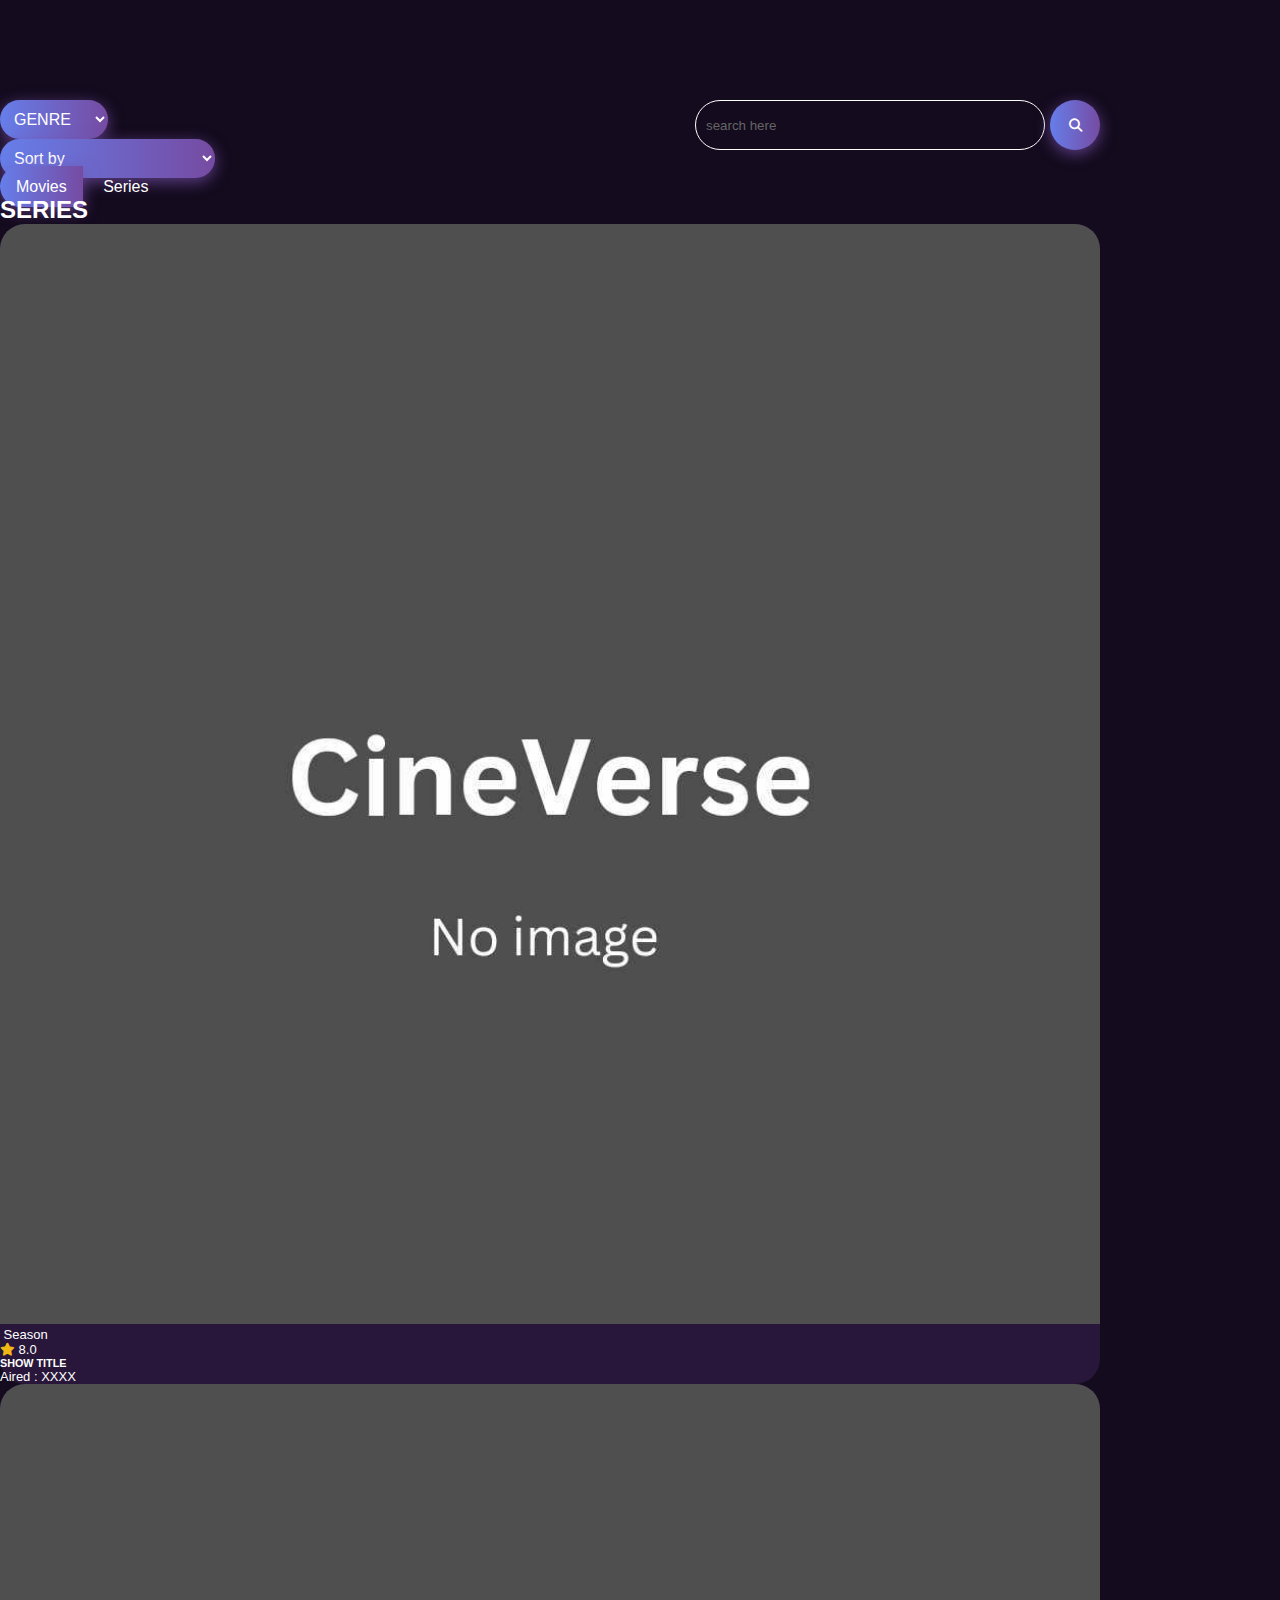
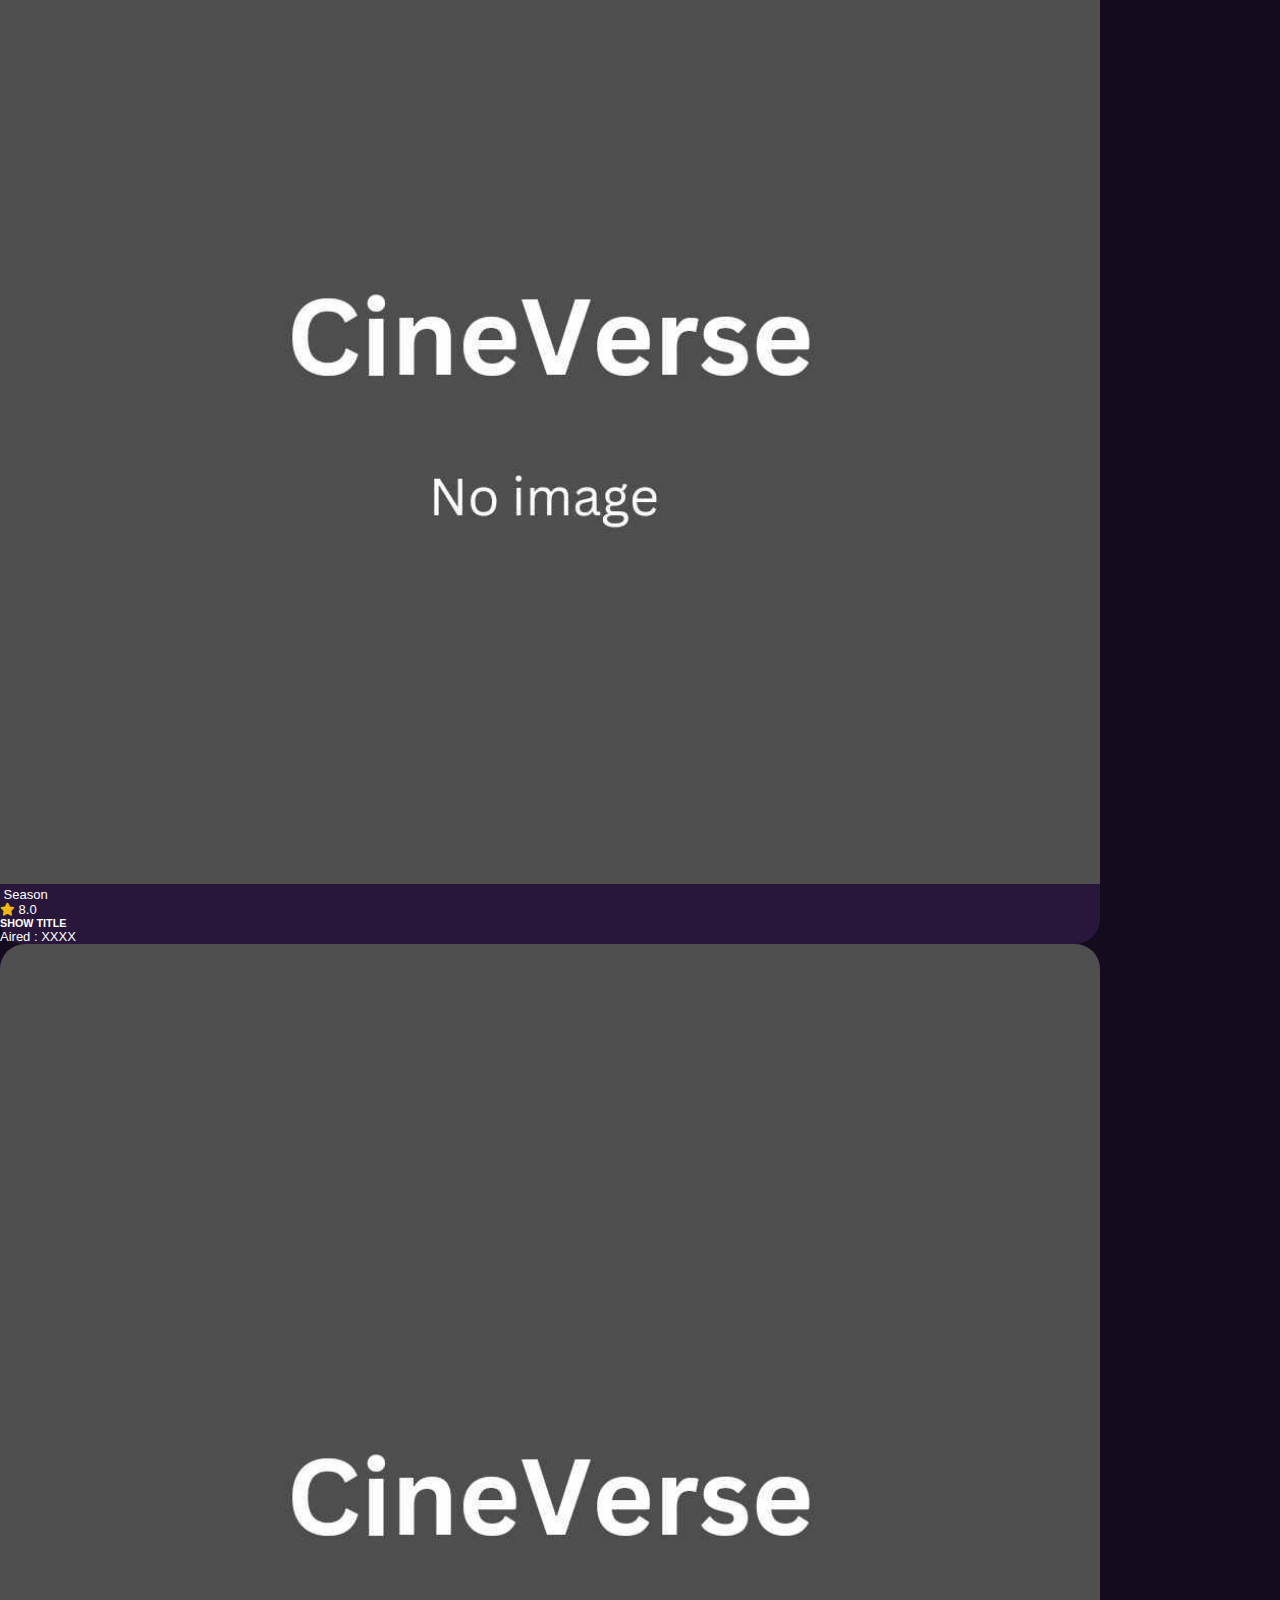
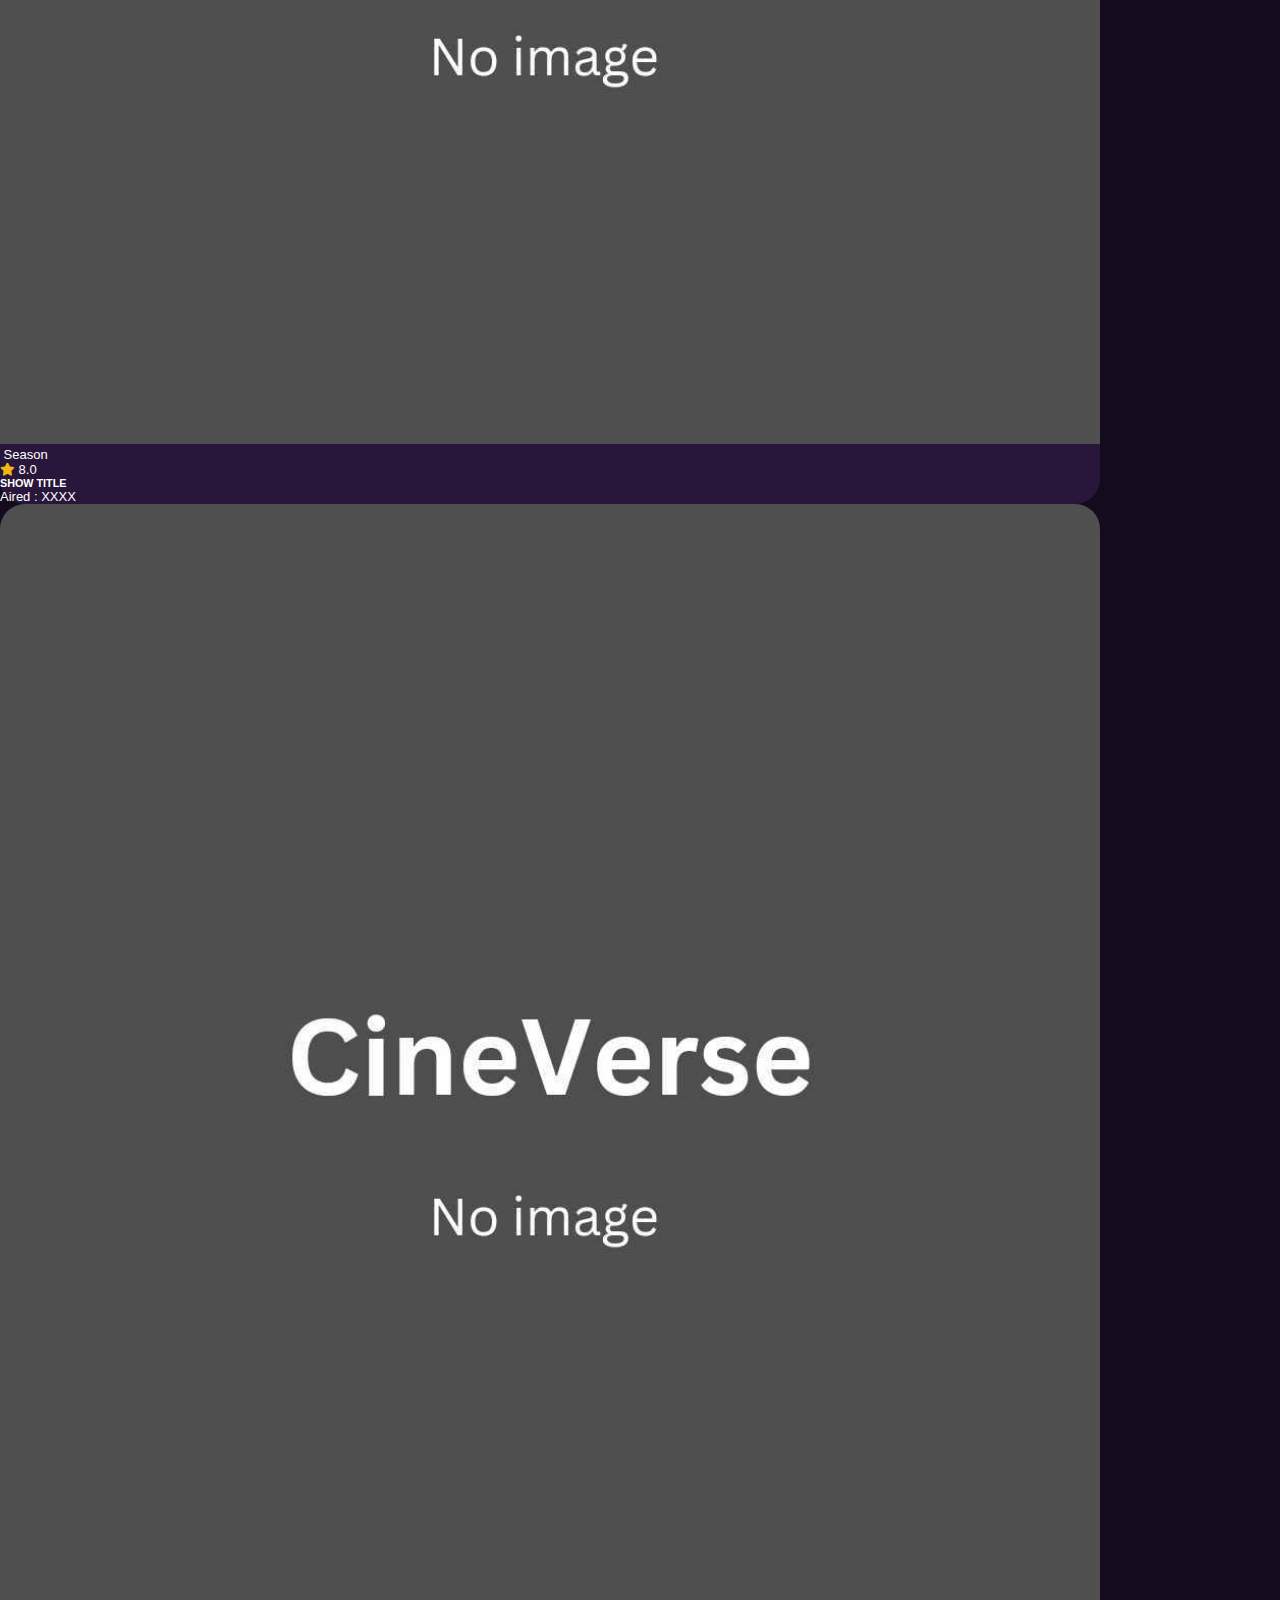
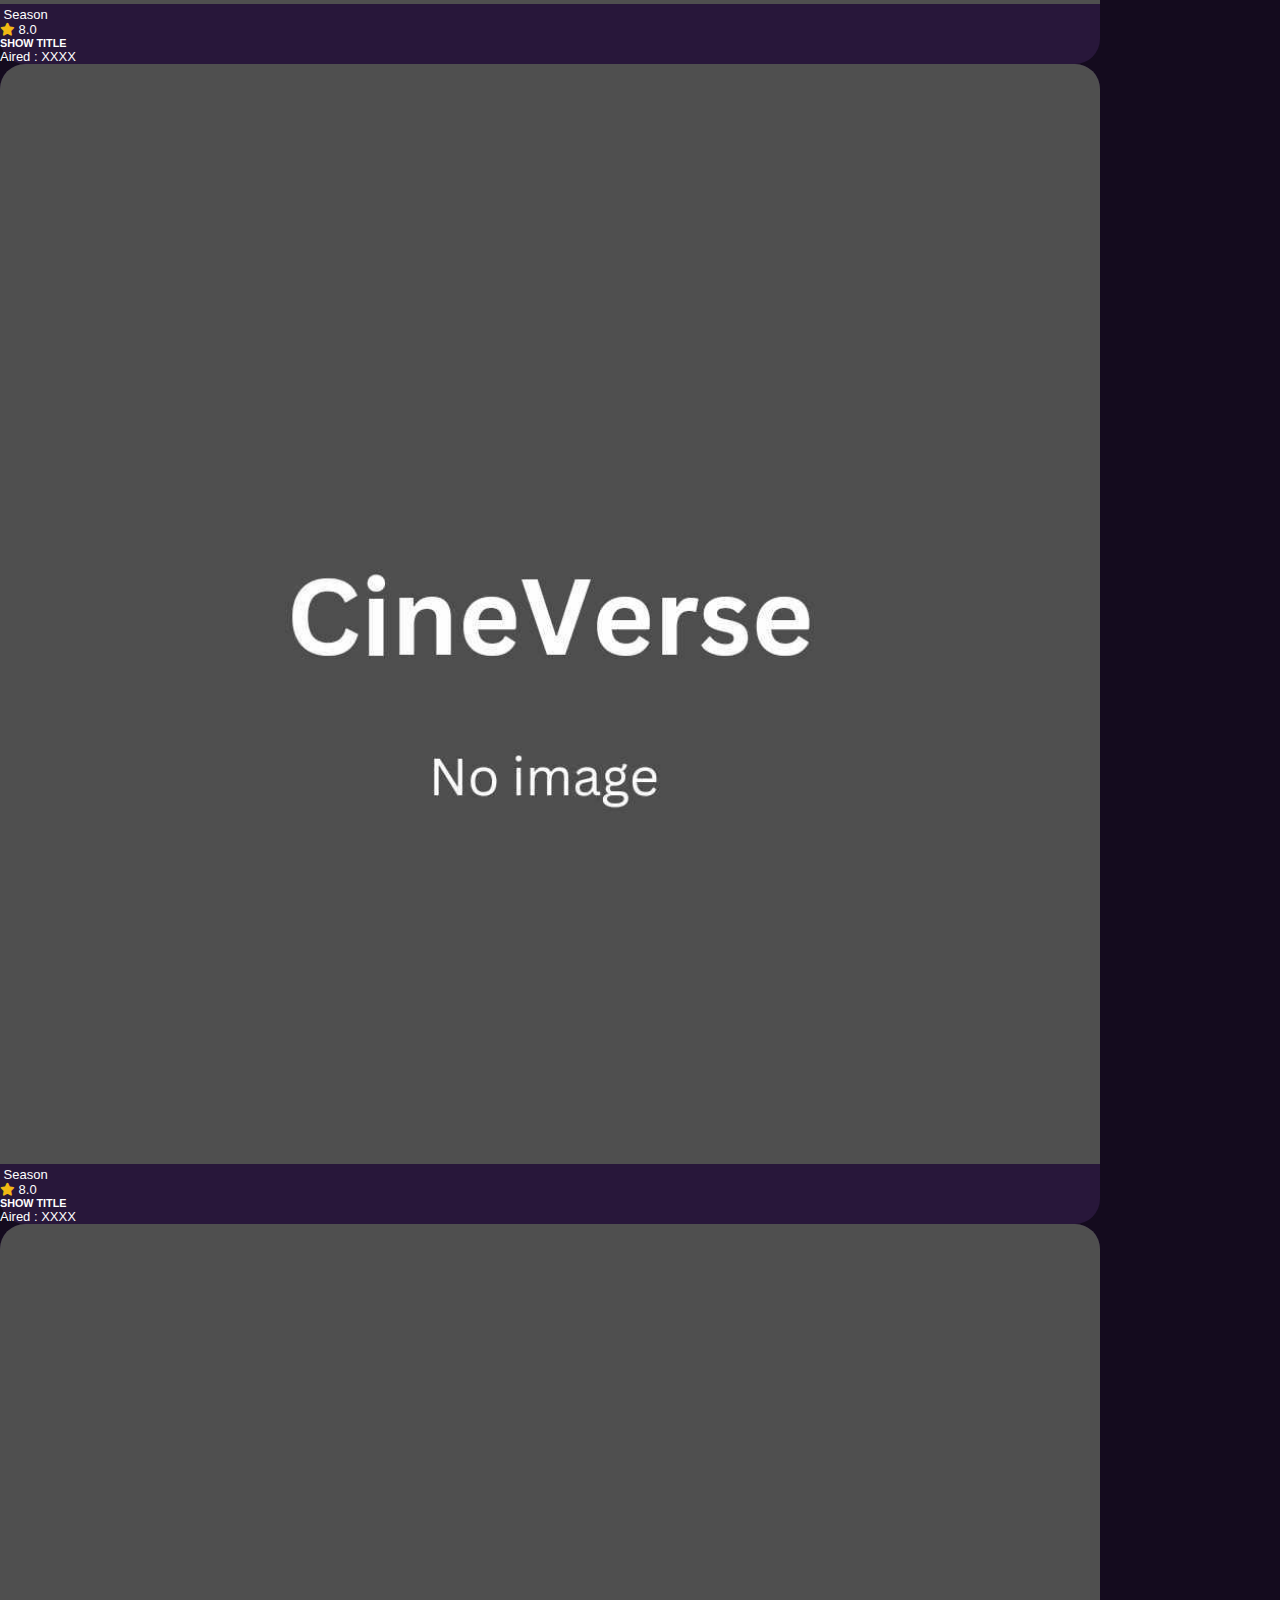
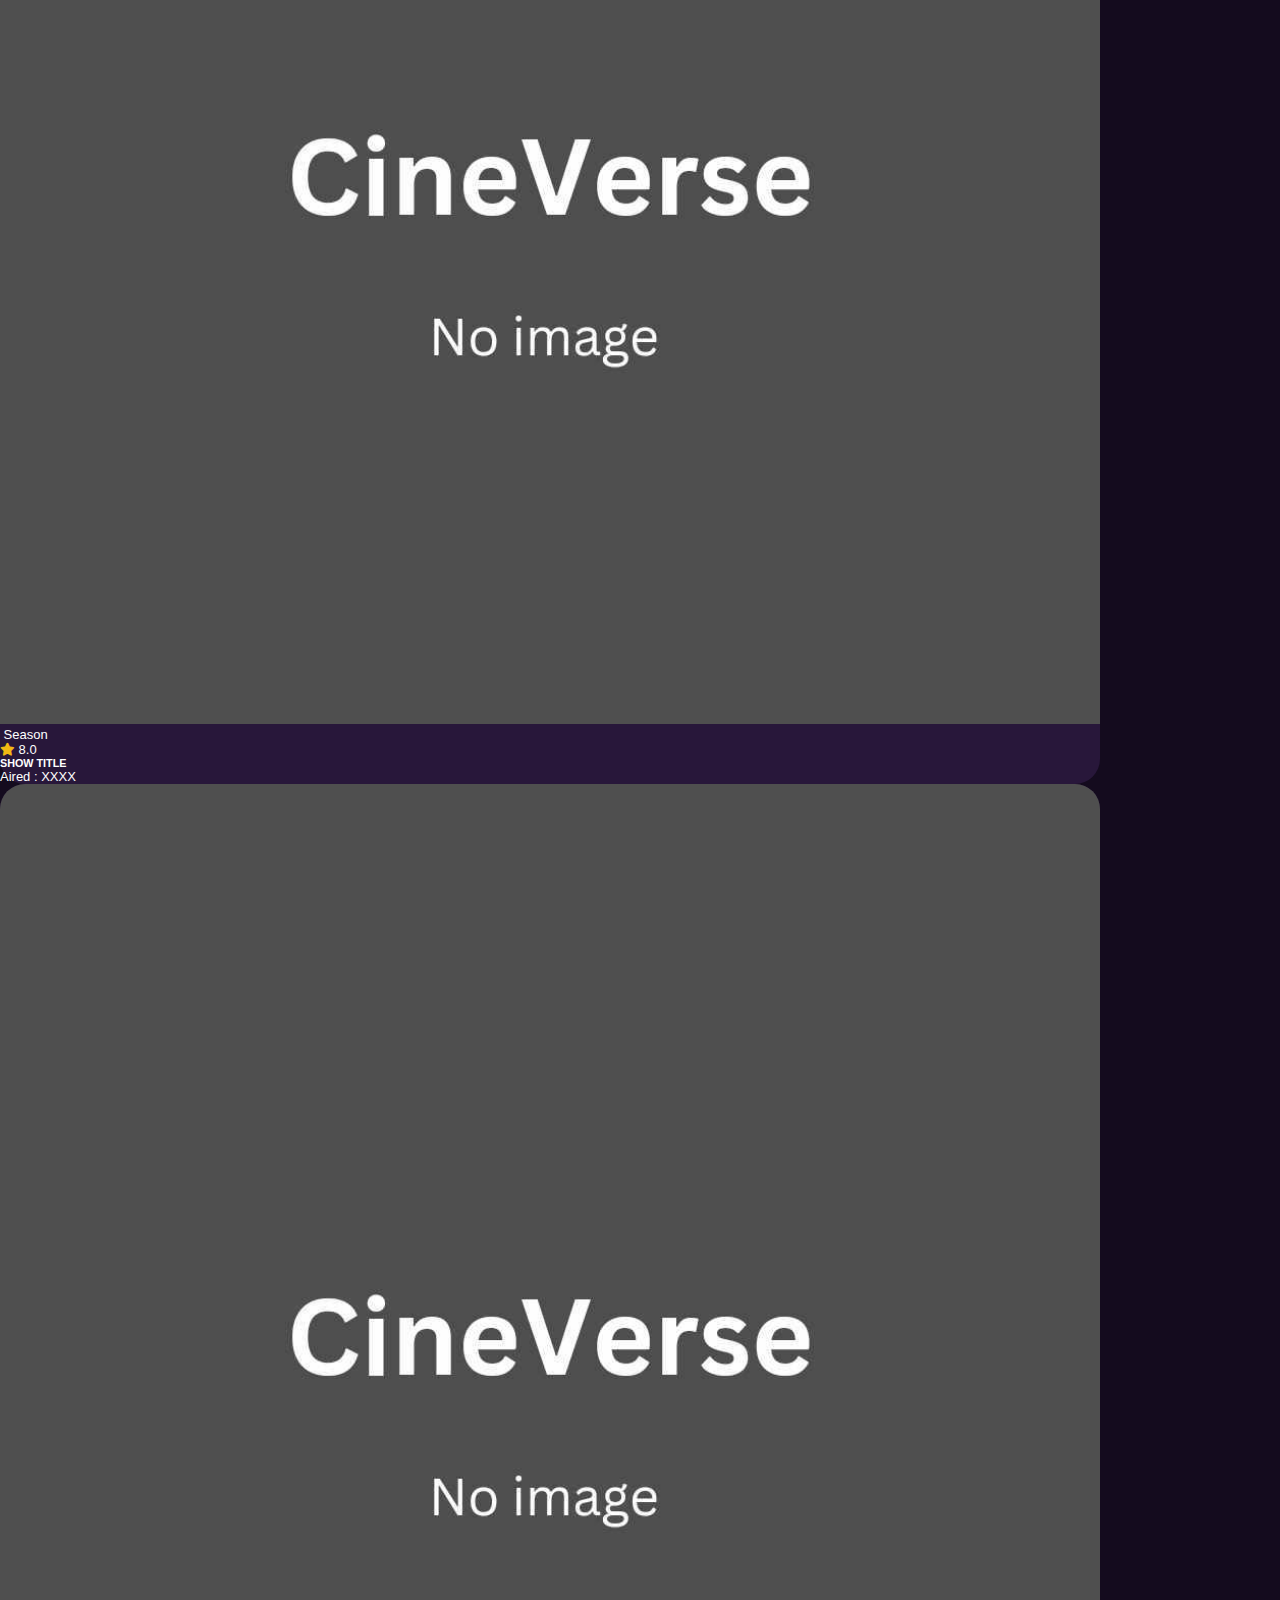
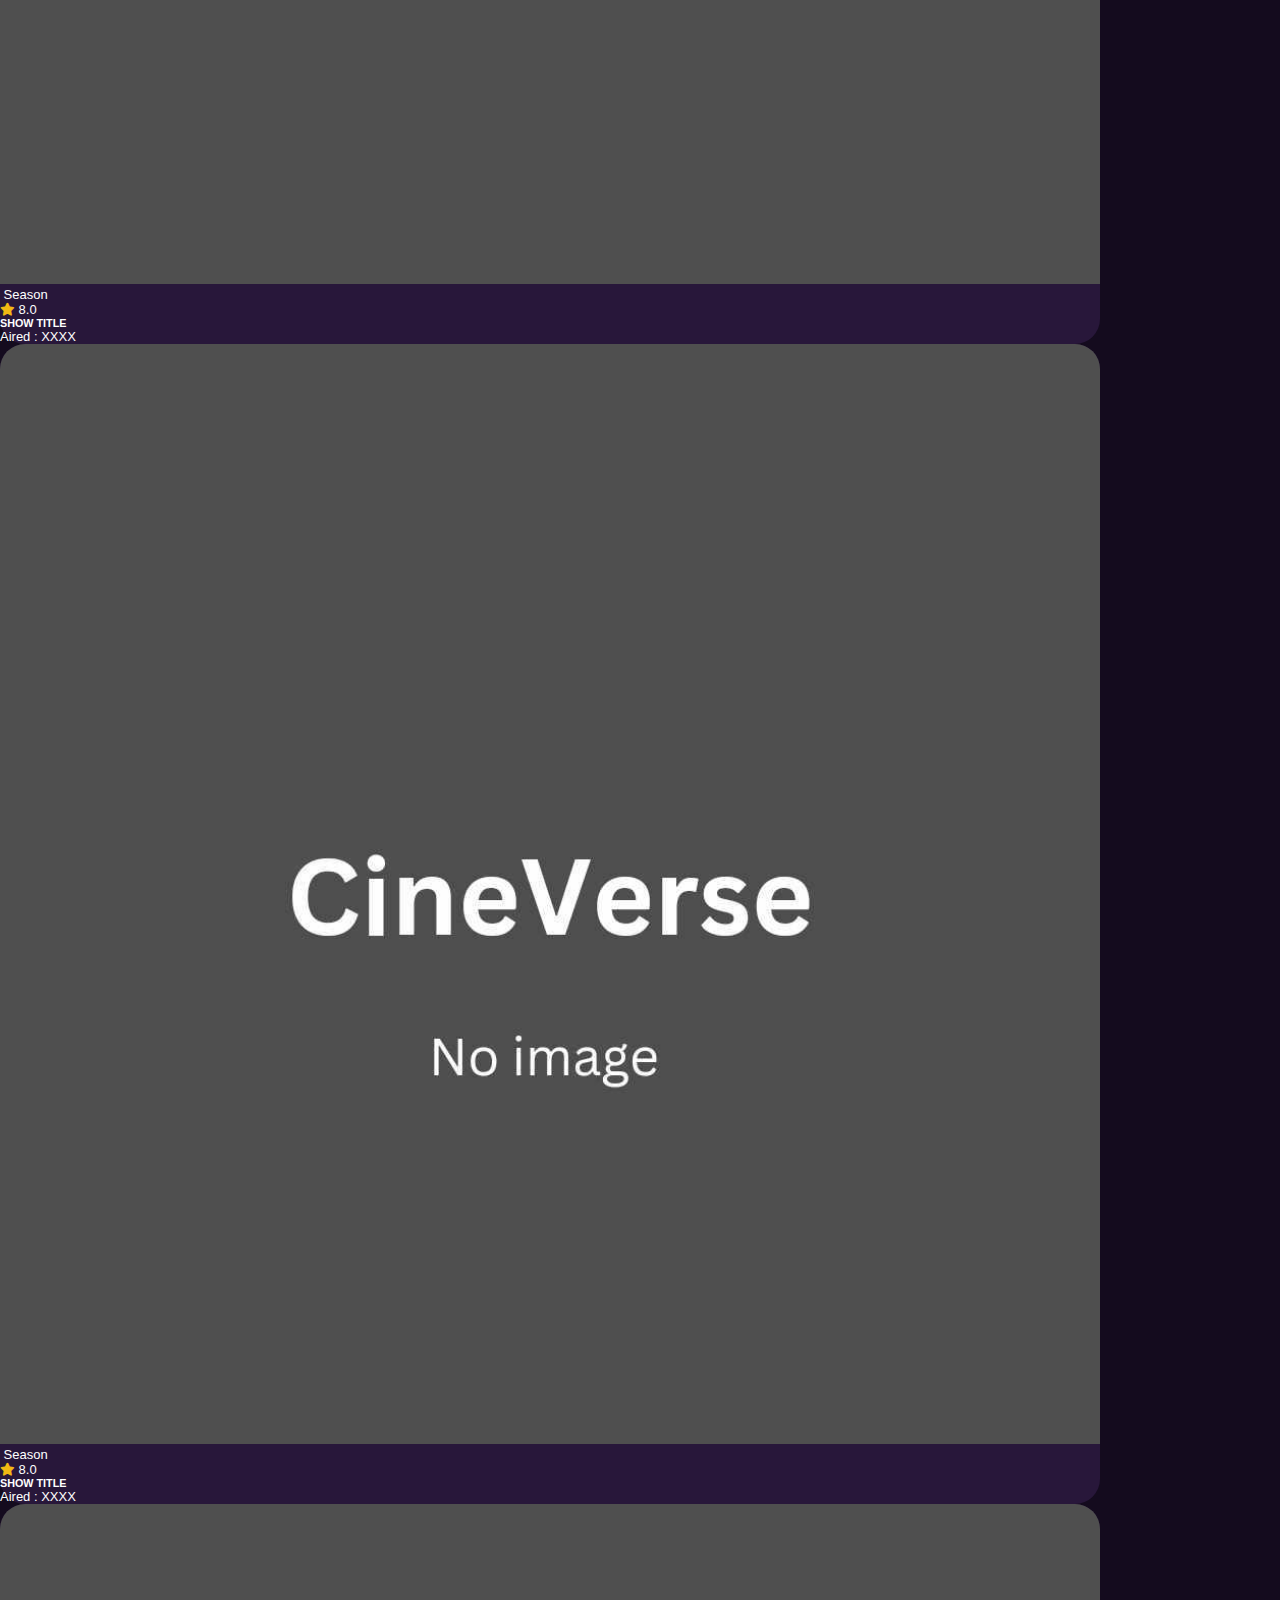
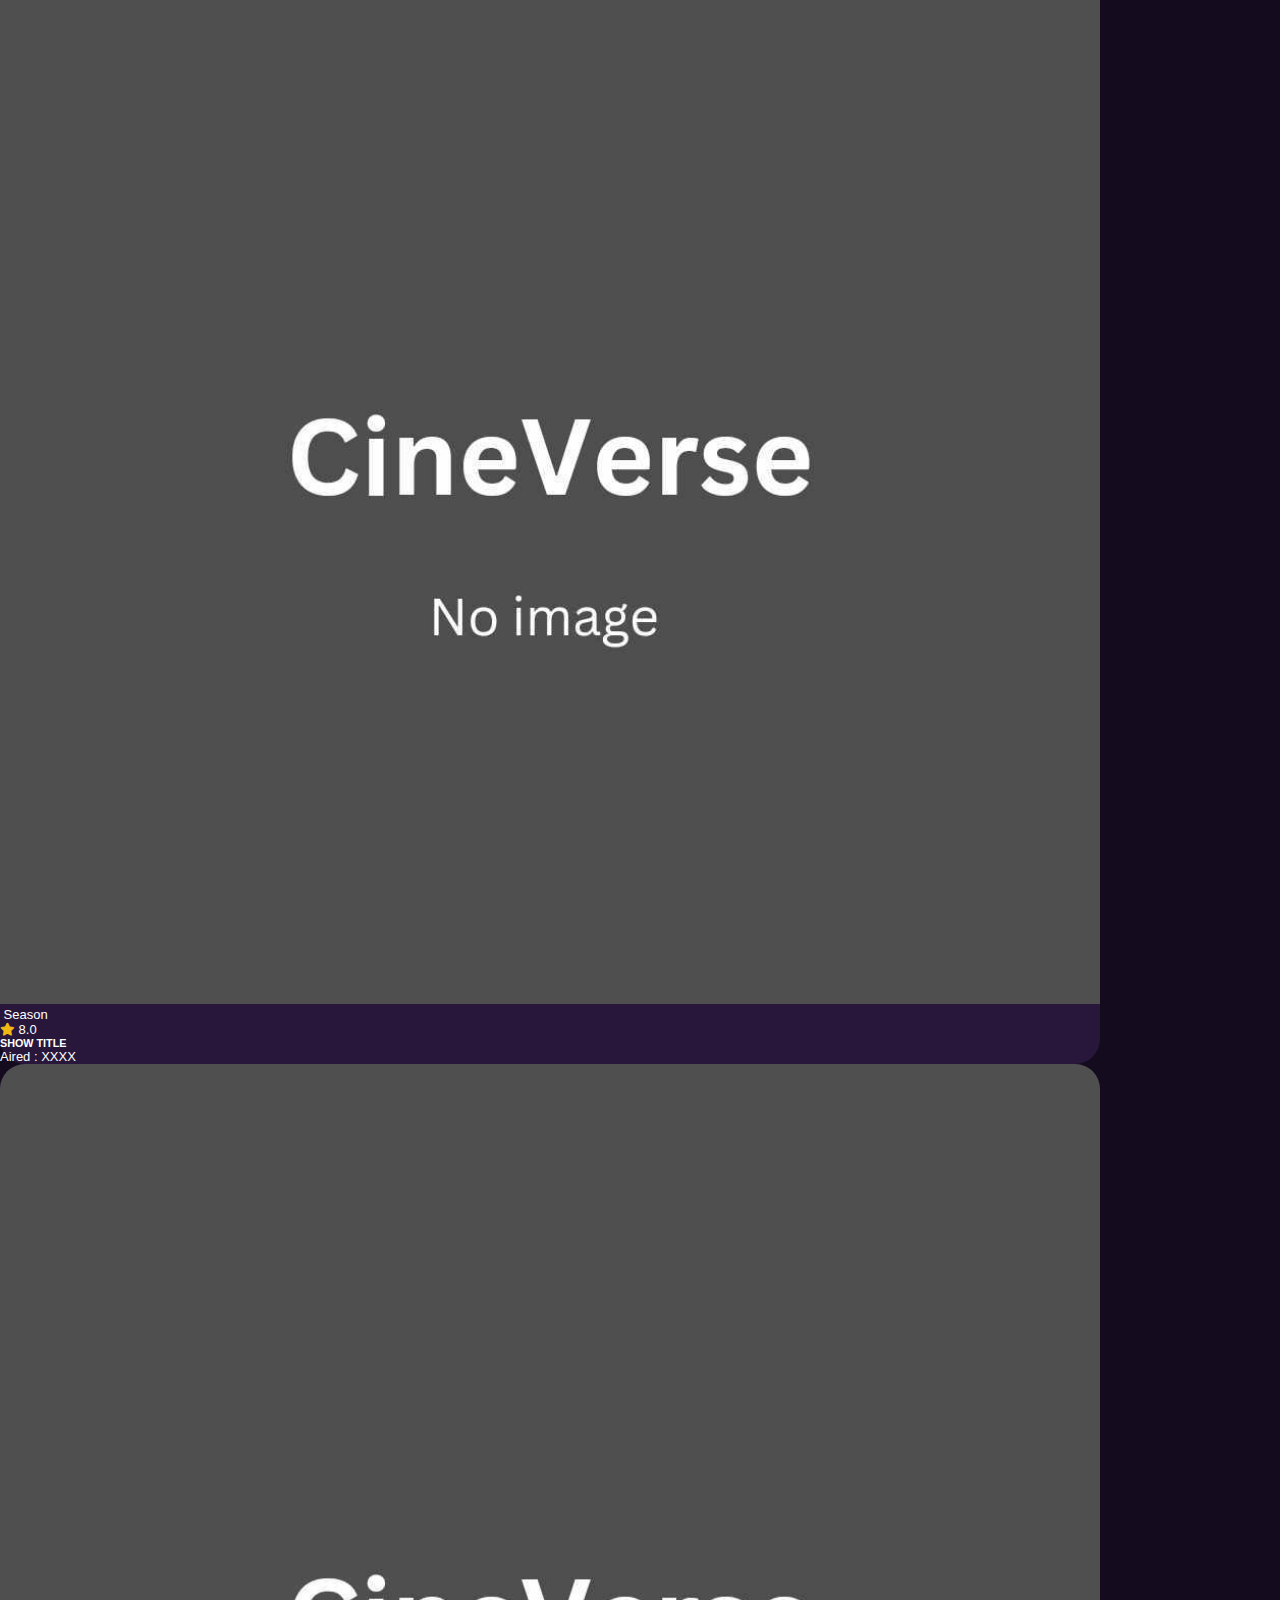
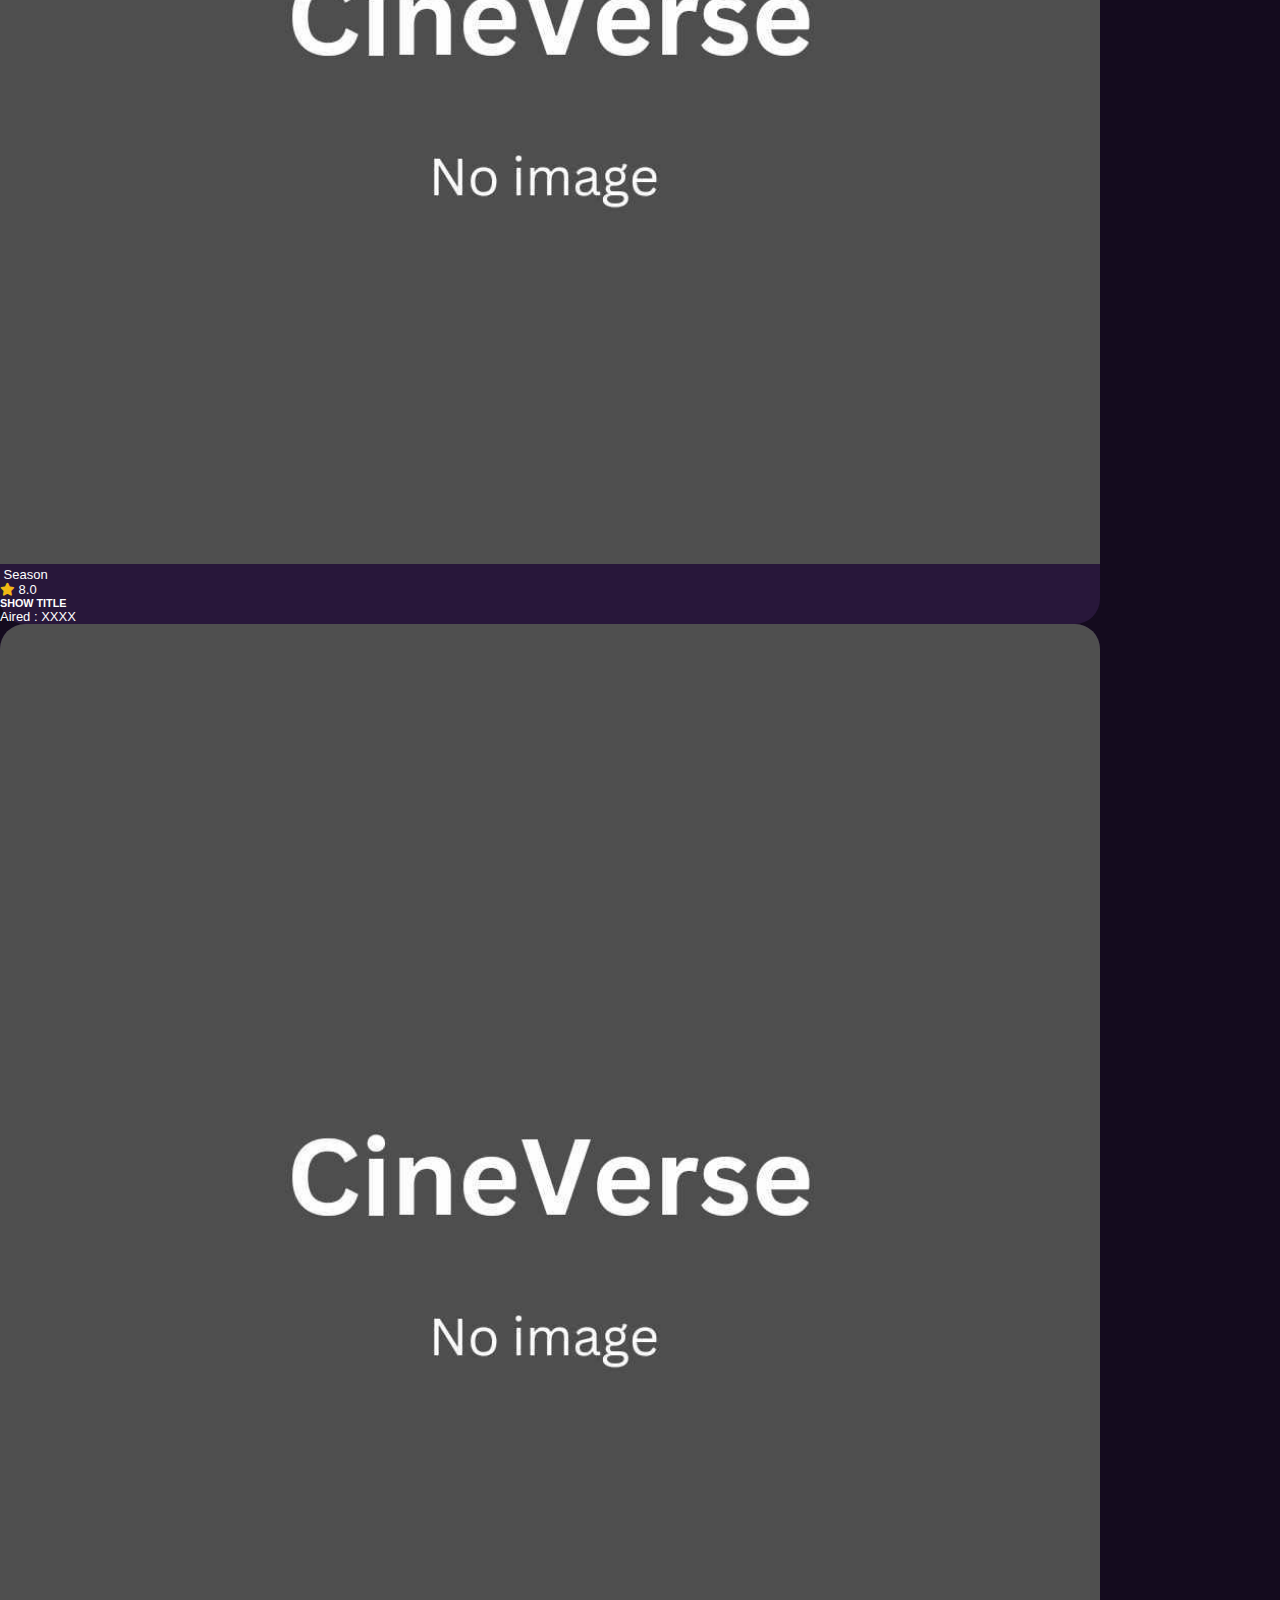
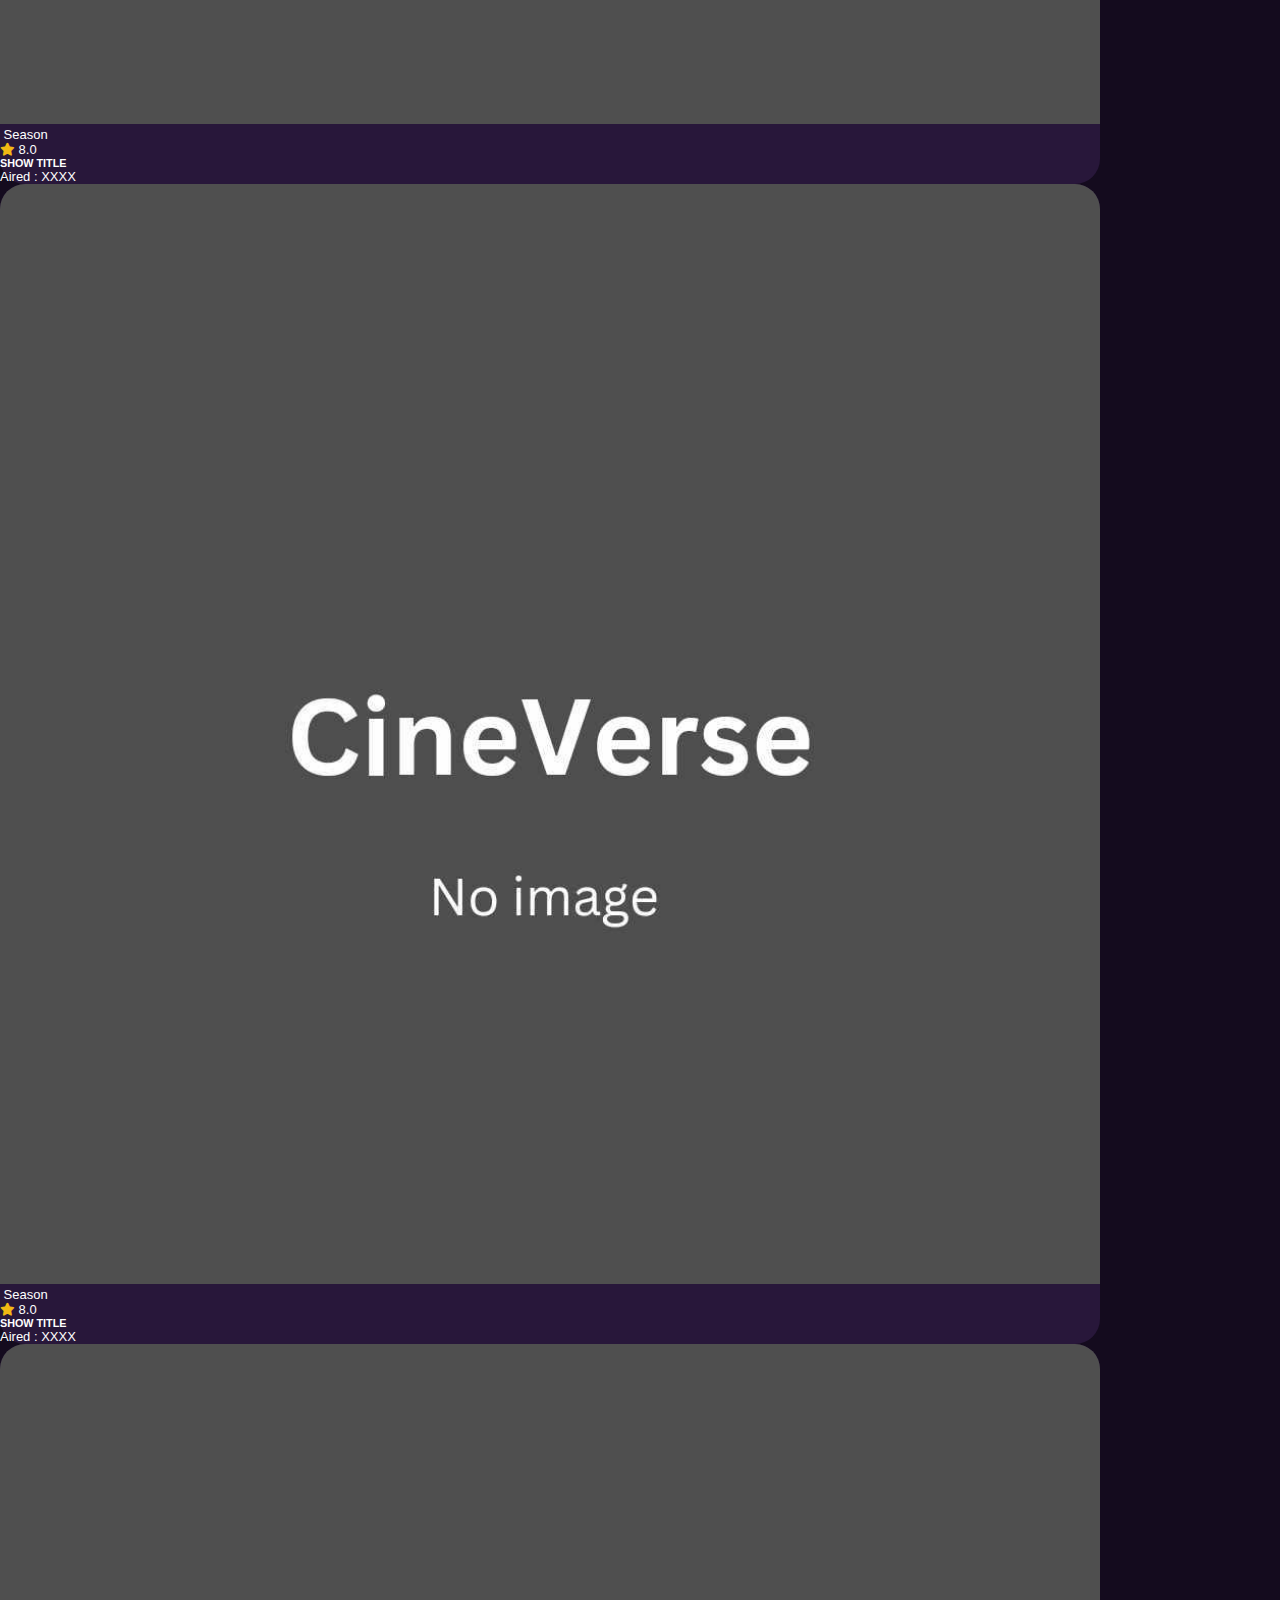
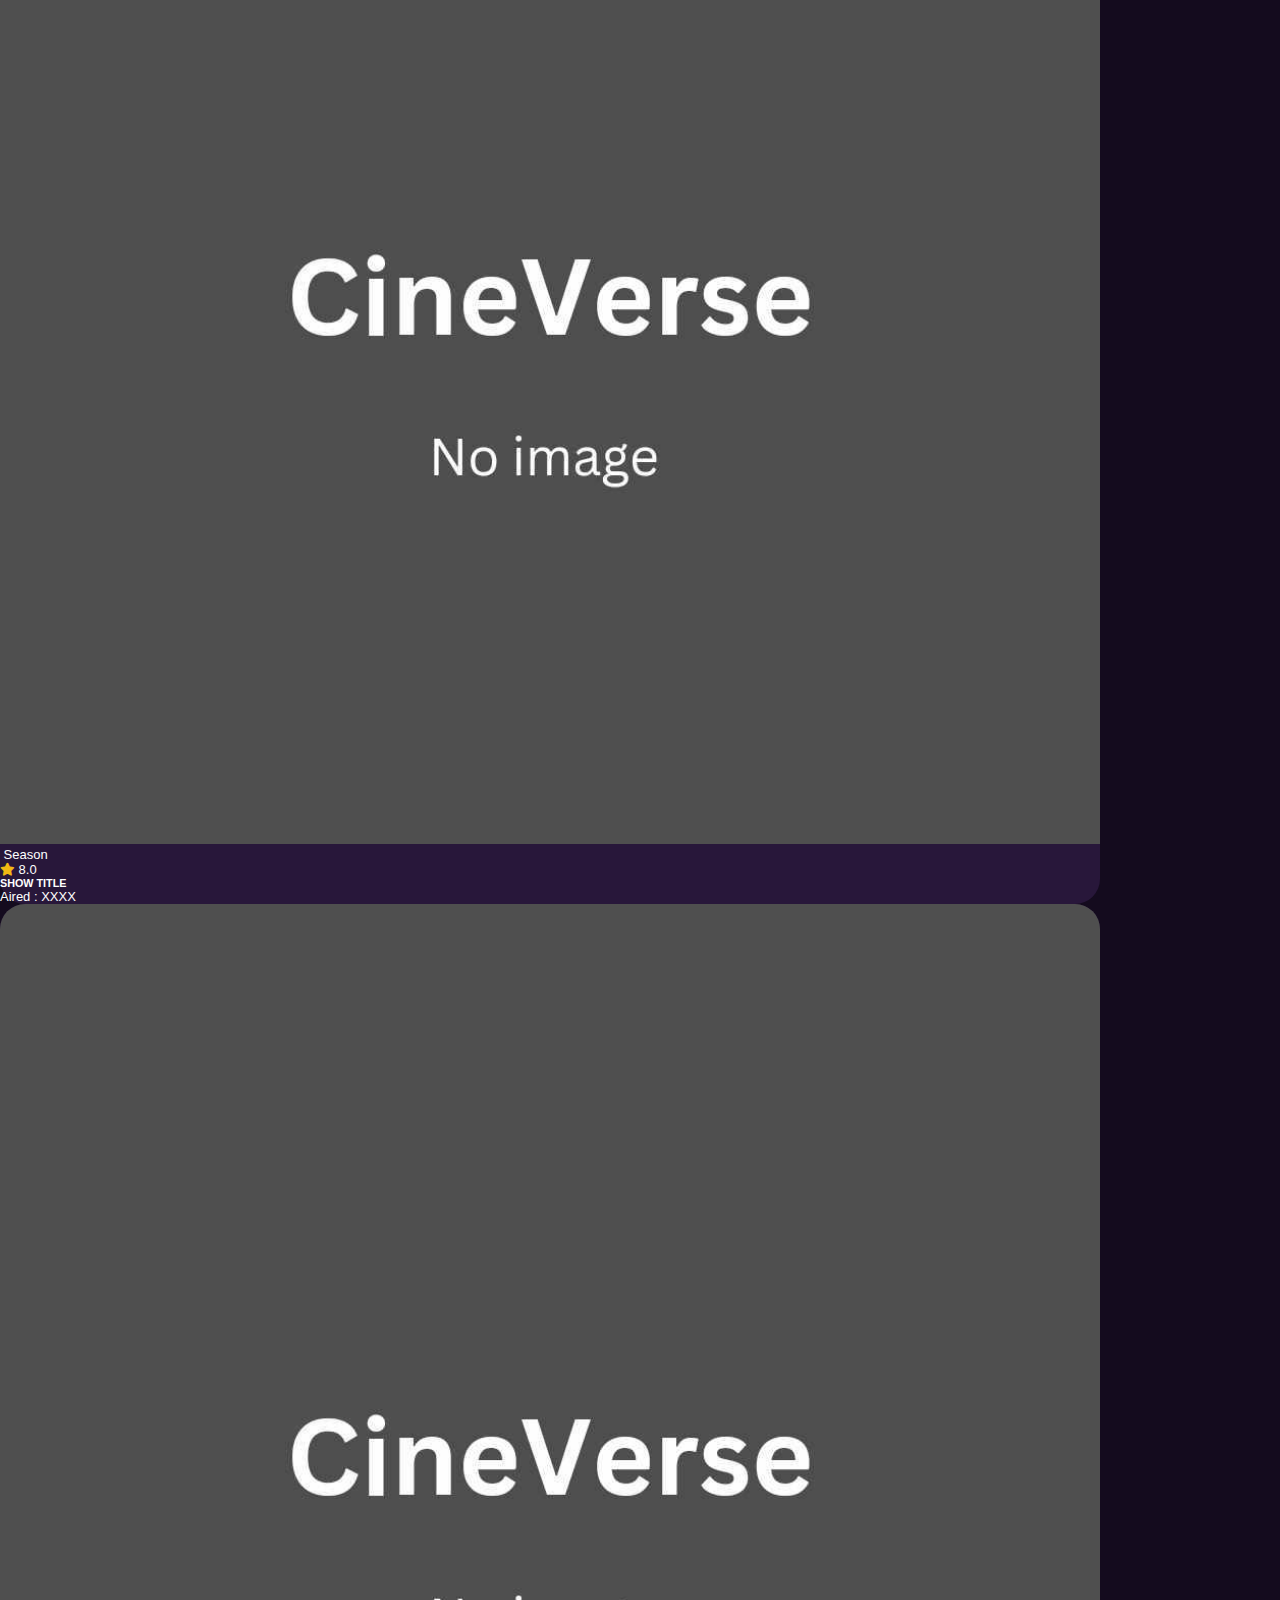
<file: shows.html>
<!DOCTYPE html>
<html lang="en">
  <head>
    <meta charset="UTF-8" />
    <meta http-equiv="X-UA-Compatible" content="IE=edge" />
    <meta name="viewport" content="width=device-width, initial-scale=1.0" />
    <link rel="preconnect" href="https://fonts.googleapis.com" />
    <link rel="preconnect" href="https://fonts.gstatic.com" crossorigin />
    
    <link
      rel="stylesheet"
      href="https://cdnjs.cloudflare.com/ajax/libs/font-awesome/6.4.2/css/all.min.css"
    />
    <link
      href="https://cdn.jsdelivr.net/npm/bootstrap@5.3.1/dist/css/bootstrap.min.css"
      rel="stylesheet"
      integrity="sha384-4bw+/aepP/YC94hEpVNVgiZdgIC5+VKNBQNGCHeKRQN+PtmoHDEXuppvnDJzQIu9"
      crossorigin="anonymous"
    />
    
    <link rel="stylesheet" href="css/style.css" />
    <script src="js/script.js" defer></script>
    <title>Picture Perfect</title>
    <style>
      
    </style>
  </head>
  <body>
 





    

    <!-- Search Movies and dropdowns-->

    <section class="search pt-5 mt-3">
      <div class="container">
        <div id="alert"></div>
        <div class="search-flex">
          


          <!-- dropdowns -->

          <div class="dropdowns d-flex">
          <form class="categories">
          
            <select class="filter">
              <div class="genre">
              <option value="all">GENRE</option>
              <option value="#">Action</option>
              <option value="#">Comedy</option>
              <option value="#">Crime</option>
              <option value="#">Fantasy</option>
              <option value="#">Horror</option>
              <option value="#">Sci-fi</option>
              <option value="#">Animated</option>
            </div>
            </select>
            
          </form>
        

       

        <form class="sortby">
          
          <select class="filter">
            <option value="all">Sort by</option>
            <option value="#">popularity ascending</option>
            <option value="#">popularity descending</option>
            <option value="#">Score ascending</option>
            <option value="#">Score descending</option>
            <option value="#">release date ascending</option>
            <option value="#">release date descending</option>
            <option value="#">title A-Z</option>
          </select>
          
        </form>

        
        <!-- switch -->
        
        <div class="switch-field justify-content-center">
        
          <input type="radio" id="radio-one" name="switch-one" value="yes" checked/>
          <label for="radio-one">Movies</label>
          <input type="radio" id="radio-two" name="switch-one" value="no" />
          <label for="radio-two">Series</label>
        </div>

      </div>
        
        
        <form
        action="./search.html" class="search-form">
        
        <input
        type="text"
        name="search-term"
        id="search-term"
        placeholder="search here"/>
        <button
        class="btn-search"
        type="submit"
        >
        <i class="fas fa-search"></i>
      </button>
    </form>
  </div>
</div>
</section>

    <!-- Popular TV Shows -->
    <section class="container">
      <h2 class="mb-4 mt-5">SERIES</h2>
      <div id="popular-Movies" class="grid">
        <div class="row row-cols-1 row-cols-md-5 g-4">
          <div class="col mb-3">
            <div class="card h-100">
              <a href="movie-details.html?id=1">
                
                  <img
                    src="./images/393641247_346755881051993_2692443232039012300_n.jpg"
                    class="card-img"
                    alt="..."
                    />
                  <div class="card-img-overlay">
                    <div class="date-rate d-flex justify-content-between">
                      <p><i class="fas "></i> Season</p>
                      <p><i class="fas fa-star"></i> 8.0</p>
                    </div>
                  </div>
                
              </a>
              <div class="card-body">
                <h5 class="card-title">SHOW TITLE</h5>
                <p class="card-text">Aired : XXXX</p>
              </div>
            </div>
          </div>
          <div class="col mb-3">
            <div class="card h-100">
              <a href="movie-details.html?id=1">
                
                  <img
                    src="./images/393641247_346755881051993_2692443232039012300_n.jpg"
                    class="card-img"
                    alt="..."
                    />
                  <div class="card-img-overlay">
                    <div class="date-rate d-flex justify-content-between">
                      <p><i class="fas "></i> Season</p>
                      <p><i class="fas fa-star"></i> 8.0</p>
                    </div>
                  </div>
                
              </a>
              <div class="card-body">
                <h5 class="card-title">SHOW TITLE</h5>
                <p class="card-text">Aired : XXXX</p>
              </div>
            </div>
          </div>
          <div class="col mb-3">
            <div class="card h-100">
              <a href="movie-details.html?id=1">
                
                  <img
                    src="./images/393641247_346755881051993_2692443232039012300_n.jpg"
                    class="card-img"
                    alt="..."
                    />
                  <div class="card-img-overlay">
                    <div class="date-rate d-flex justify-content-between">
                      <p><i class="fas "></i> Season</p>
                      <p><i class="fas fa-star"></i> 8.0</p>
                    </div>
                  </div>
                
              </a>
              <div class="card-body">
                <h5 class="card-title">SHOW TITLE</h5>
                <p class="card-text">Aired : XXXX</p>
              </div>
            </div>
          </div>
          <div class="col mb-3">
            <div class="card h-100">
              <a href="movie-details.html?id=1">
                
                  <img
                    src="./images/393641247_346755881051993_2692443232039012300_n.jpg"
                    class="card-img"
                    alt="..."
                    />
                  <div class="card-img-overlay">
                    <div class="date-rate d-flex justify-content-between">
                      <p><i class="fas "></i> Season</p>
                      <p><i class="fas fa-star"></i> 8.0</p>
                    </div>
                  </div>
                
              </a>
              <div class="card-body">
                <h5 class="card-title">SHOW TITLE</h5>
                <p class="card-text">Aired : XXXX</p>
              </div>
            </div>
          </div>
          <div class="col mb-3">
            <div class="card h-100">
              <a href="movie-details.html?id=1">
                
                  <img
                    src="./images/393641247_346755881051993_2692443232039012300_n.jpg"
                    class="card-img"
                    alt="..."
                    />
                  <div class="card-img-overlay">
                    <div class="date-rate d-flex justify-content-between">
                      <p><i class="fas "></i> Season</p>
                      <p><i class="fas fa-star"></i> 8.0</p>
                    </div>
                  </div>
                
              </a>
              <div class="card-body">
                <h5 class="card-title">SHOW TITLE</h5>
                <p class="card-text">Aired : XXXX</p>
              </div>
            </div>
          </div>
          <div class="col mb-3">
            <div class="card h-100">
              <a href="movie-details.html?id=1">
                
                  <img
                    src="./images/393641247_346755881051993_2692443232039012300_n.jpg"
                    class="card-img"
                    alt="..."
                    />
                  <div class="card-img-overlay">
                    <div class="date-rate d-flex justify-content-between">
                      <p><i class="fas "></i> Season</p>
                      <p><i class="fas fa-star"></i> 8.0</p>
                    </div>
                  </div>
                
              </a>
              <div class="card-body">
                <h5 class="card-title">SHOW TITLE</h5>
                <p class="card-text">Aired : XXXX</p>
              </div>
            </div>
          </div>
          <div class="col mb-3">
            <div class="card h-100">
              <a href="movie-details.html?id=1">
                
                  <img
                    src="./images/393641247_346755881051993_2692443232039012300_n.jpg"
                    class="card-img"
                    alt="..."
                    />
                  <div class="card-img-overlay">
                    <div class="date-rate d-flex justify-content-between">
                      <p><i class="fas "></i> Season</p>
                      <p><i class="fas fa-star"></i> 8.0</p>
                    </div>
                  </div>
                
              </a>
              <div class="card-body">
                <h5 class="card-title">SHOW TITLE</h5>
                <p class="card-text">Aired : XXXX</p>
              </div>
            </div>
          </div>
          <div class="col mb-3">
            <div class="card h-100">
              <a href="movie-details.html?id=1">
                
                  <img
                    src="./images/393641247_346755881051993_2692443232039012300_n.jpg"
                    class="card-img"
                    alt="..."
                    />
                  <div class="card-img-overlay">
                    <div class="date-rate d-flex justify-content-between">
                      <p><i class="fas "></i> Season</p>
                      <p><i class="fas fa-star"></i> 8.0</p>
                    </div>
                  </div>
                
              </a>
              <div class="card-body">
                <h5 class="card-title">SHOW TITLE</h5>
                <p class="card-text">Aired : XXXX</p>
              </div>
            </div>
          </div>
          <div class="col mb-3">
            <div class="card h-100">
              <a href="movie-details.html?id=1">
                
                  <img
                    src="./images/393641247_346755881051993_2692443232039012300_n.jpg"
                    class="card-img"
                    alt="..."
                    />
                  <div class="card-img-overlay">
                    <div class="date-rate d-flex justify-content-between">
                      <p><i class="fas "></i> Season</p>
                      <p><i class="fas fa-star"></i> 8.0</p>
                    </div>
                  </div>
                
              </a>
              <div class="card-body">
                <h5 class="card-title">SHOW TITLE</h5>
                <p class="card-text">Aired : XXXX</p>
              </div>
            </div>
          </div>
          <div class="col mb-3">
            <div class="card h-100">
              <a href="movie-details.html?id=1">
                
                  <img
                    src="./images/393641247_346755881051993_2692443232039012300_n.jpg"
                    class="card-img"
                    alt="..."
                    />
                  <div class="card-img-overlay">
                    <div class="date-rate d-flex justify-content-between">
                      <p><i class="fas "></i> Season</p>
                      <p><i class="fas fa-star"></i> 8.0</p>
                    </div>
                  </div>
                
              </a>
              <div class="card-body">
                <h5 class="card-title">SHOW TITLE</h5>
                <p class="card-text">Aired : XXXX</p>
              </div>
            </div>
          </div>
          <div class="col mb-3">
            <div class="card h-100">
              <a href="movie-details.html?id=1">
                
                  <img
                    src="./images/393641247_346755881051993_2692443232039012300_n.jpg"
                    class="card-img"
                    alt="..."
                    />
                  <div class="card-img-overlay">
                    <div class="date-rate d-flex justify-content-between">
                      <p><i class="fas "></i> Season</p>
                      <p><i class="fas fa-star"></i> 8.0</p>
                    </div>
                  </div>
                
              </a>
              <div class="card-body">
                <h5 class="card-title">SHOW TITLE</h5>
                <p class="card-text">Aired : XXXX</p>
              </div>
            </div>
          </div>
          
          <div class="col mb-3">
            <div class="card h-100">
              <a href="movie-details.html?id=1">
                
                  <img
                    src="./images/393641247_346755881051993_2692443232039012300_n.jpg"
                    class="card-img"
                    alt="..."
                    />
                  <div class="card-img-overlay">
                    <div class="date-rate d-flex justify-content-between">
                      <p><i class="fas "></i> Season</p>
                      <p><i class="fas fa-star"></i> 8.0</p>
                    </div>
                  </div>
                
              </a>
              <div class="card-body">
                <h5 class="card-title">SHOW TITLE</h5>
                <p class="card-text">Aired : XXXX</p>
              </div>
            </div>
          </div>
          <div class="col mb-3">
            <div class="card h-100">
              <a href="movie-details.html?id=1">
                
                  <img
                    src="./images/393641247_346755881051993_2692443232039012300_n.jpg"
                    class="card-img"
                    alt="..."
                    />
                  <div class="card-img-overlay">
                    <div class="date-rate d-flex justify-content-between">
                      <p><i class="fas "></i> Season</p>
                      <p><i class="fas fa-star"></i> 8.0</p>
                    </div>
                  </div>
                
              </a>
              <div class="card-body">
                <h5 class="card-title">SHOW TITLE</h5>
                <p class="card-text">Aired : XXXX</p>
              </div>
            </div>
          </div>
          <div class="col mb-3">
            <div class="card h-100">
              <a href="movie-details.html?id=1">
                
                  <img
                    src="./images/393641247_346755881051993_2692443232039012300_n.jpg"
                    class="card-img"
                    alt="..."
                    />
                  <div class="card-img-overlay">
                    <div class="date-rate d-flex justify-content-between">
                      <p><i class="fas "></i> Season</p>
                      <p><i class="fas fa-star"></i> 8.0</p>
                    </div>
                  </div>
                
              </a>
              <div class="card-body">
                <h5 class="card-title">SHOW TITLE</h5>
                <p class="card-text">Aired : XXXX</p>
              </div>
            </div>
          </div>
          <div class="col mb-3">
            <div class="card h-100">
              <a href="movie-details.html?id=1">
                
                  <img
                    src="./images/393641247_346755881051993_2692443232039012300_n.jpg"
                    class="card-img"
                    alt="..."
                    />
                  <div class="card-img-overlay">
                    <div class="date-rate d-flex justify-content-between">
                      <p><i class="fas "></i> Season</p>
                      <p><i class="fas fa-star"></i> 8.0</p>
                    </div>
                  </div>
                
              </a>
              <div class="card-body">
                <h5 class="card-title">SHOW TITLE</h5>
                <p class="card-text">Aired : XXXX</p>
              </div>
            </div>
          </div>      
        </div>
    </section>


     <!-- pagination -->
      <div class="container">
     <div class="pagesec mt-4 d-flex justify-content-end">
      <ul class="pagination">
        <li class="page-item disabled">
          <a class="page-link">Previous</a>
        </li>
        <li class="page-item"><a class="page-link" href="#">1</a></li>
        <li class="page-item"><a class="page-link" href="#">2</a></li>
        <li class="page-item"><a class="page-link" href="#">3</a></li>
        <li class="page-item">
          <a class="page-link" href="#">Next</a>
        </li>
      </ul>
    </div>
  </div>


    <!-- Footer -->
    <hr>
    <footer class="main-footer">
      <div class="container">
        <div class="logo"><span>PICTURE PERFECT</span></div>
        <div class="social-links">
          <a href="https://www.facebook.com" target="_blank"
            ><i class="fab fa-facebook-f"></i
          ></a>
          <a href="https://www.twitter.com" target="_blank"
            ><i class="fab fa-twitter"></i
          ></a>
          <a href="https://www.instagram.com" target="_blank"
            ><i class="fab fa-instagram"></i
          ></a>
        </div>
      </div>
    </footer>

    <div class="spinner"></div>

    

    <!-- bootstrap -->
    <script
      src="https://cdn.jsdelivr.net/npm/bootstrap@5.3.1/dist/js/bootstrap.bundle.min.js"
      integrity="sha384-HwwvtgBNo3bZJJLYd8oVXjrBZt8cqVSpeBNS5n7C8IVInixGAoxmnlMuBnhbgrkm"
      crossorigin="anonymous"
    ></script>
  </body>
</html>
</file>
<file: css/spinner.css>
/* Spinner From: https://codepen.io/tbrownvisuals/pen/edGYvx */
.spinner {
  position: fixed;
  z-index: 999;
  height: 2em;
  width: 2em;
  overflow: show;
  margin: auto;
  top: 0;
  left: 0;
  bottom: 0;
  right: 0;
  display: none;
}

.show {
  display: block;
}

/* Transparent Overlay */
.spinner:before {
  content: '';
  display: block;
  position: fixed;
  top: 0;
  left: 0;
  width: 100%;
  height: 100%;
  background: radial-gradient(rgba(20, 20, 20, 0.8), rgba(0, 0, 0, 0.8));

  background: -webkit-radial-gradient(
    rgba(20, 20, 20, 0.8),
    rgba(0, 0, 0, 0.8)
  );
}

/* :not(:required) hides these rules from IE9 and below */
.spinner:not(:required) {
  /* hide "loading..." text */
  font: 0/0 a;
  color: transparent;
  text-shadow: none;
  background-color: transparent;
  border: 0;
}

.spinner:not(:required):after {
  content: '';
  display: block;
  font-size: 10px;
  width: 1em;
  height: 1em;
  margin-top: -0.5em;
  -webkit-animation: spinner 150ms infinite linear;
  -moz-animation: spinner 150ms infinite linear;
  -ms-animation: spinner 150ms infinite linear;
  -o-animation: spinner 150ms infinite linear;
  animation: spinner 150ms infinite linear;
  border-radius: 0.5em;
  -webkit-box-shadow: rgba(255, 255, 255, 0.75) 1.5em 0 0 0,
    rgba(255, 255, 255, 0.75) 1.1em 1.1em 0 0,
    rgba(255, 255, 255, 0.75) 0 1.5em 0 0,
    rgba(255, 255, 255, 0.75) -1.1em 1.1em 0 0,
    rgba(255, 255, 255, 0.75) -1.5em 0 0 0,
    rgba(255, 255, 255, 0.75) -1.1em -1.1em 0 0,
    rgba(255, 255, 255, 0.75) 0 -1.5em 0 0,
    rgba(255, 255, 255, 0.75) 1.1em -1.1em 0 0;
  box-shadow: rgba(255, 255, 255, 0.75) 1.5em 0 0 0,
    rgba(255, 255, 255, 0.75) 1.1em 1.1em 0 0,
    rgba(255, 255, 255, 0.75) 0 1.5em 0 0,
    rgba(255, 255, 255, 0.75) -1.1em 1.1em 0 0,
    rgba(255, 255, 255, 0.75) -1.5em 0 0 0,
    rgba(255, 255, 255, 0.75) -1.1em -1.1em 0 0,
    rgba(255, 255, 255, 0.75) 0 -1.5em 0 0,
    rgba(255, 255, 255, 0.75) 1.1em -1.1em 0 0;
}

/* Animation */

@-webkit-keyframes spinner {
  0% {
    -webkit-transform: rotate(0deg);
    -moz-transform: rotate(0deg);
    -ms-transform: rotate(0deg);
    -o-transform: rotate(0deg);
    transform: rotate(0deg);
  }
  100% {
    -webkit-transform: rotate(360deg);
    -moz-transform: rotate(360deg);
    -ms-transform: rotate(360deg);
    -o-transform: rotate(360deg);
    transform: rotate(360deg);
  }
}
@-moz-keyframes spinner {
  0% {
    -webkit-transform: rotate(0deg);
    -moz-transform: rotate(0deg);
    -ms-transform: rotate(0deg);
    -o-transform: rotate(0deg);
    transform: rotate(0deg);
  }
  100% {
    -webkit-transform: rotate(360deg);
    -moz-transform: rotate(360deg);
    -ms-transform: rotate(360deg);
    -o-transform: rotate(360deg);
    transform: rotate(360deg);
  }
}
@-o-keyframes spinner {
  0% {
    -webkit-transform: rotate(0deg);
    -moz-transform: rotate(0deg);
    -ms-transform: rotate(0deg);
    -o-transform: rotate(0deg);
    transform: rotate(0deg);
  }
  100% {
    -webkit-transform: rotate(360deg);
    -moz-transform: rotate(360deg);
    -ms-transform: rotate(360deg);
    -o-transform: rotate(360deg);
    transform: rotate(360deg);
  }
}
@keyframes spinner {
  0% {
    -webkit-transform: rotate(0deg);
    -moz-transform: rotate(0deg);
    -ms-transform: rotate(0deg);
    -o-transform: rotate(0deg);
    transform: rotate(0deg);
  }
  100% {
    -webkit-transform: rotate(360deg);
    -moz-transform: rotate(360deg);
    -ms-transform: rotate(360deg);
    -o-transform: rotate(360deg);
    transform: rotate(360deg);
  }
}
</file>
<file: css/style.css>
*,
*::before,
*::after {
  box-sizing: border-box;
  padding: 0;
  margin: 0;
}

body {
  font-family: Helvetica;
  font-size: 16px;
  background: #140b1e;
  color: #fff;
  overflow-x: hidden;
}

.container {
  max-width: 1100px;
  position: relative;
}

a {
  color: #fff;
  text-decoration: none;
}

.fas {
  color: #f1b814;
}

ul {
  list-style: none;
}

.active {
  font-weight: 700;
}

.btn {
  width: 150px;
  padding-top: 9px;
  font-size: 16px;
  color: #fff;
  cursor: pointer;
  height: 45px;
  text-align: center;
  border: none;
  background-size: 300% 100%;
  border-radius: 50px;
  transition: all 0.4s ease-in-out;
  background-image: linear-gradient(
    to right,
    #667eea,
    #764ba2,
    #6b8dd6,
    #8e37d7
  );
  box-shadow: 0 4px 15px 0 rgba(116, 79, 168, 0.75);
}

.btn:hover {
  background-position: 100% 0;
}

/* ------------------Carousel top------------------ */

.text-bg-dark img {
  height: 65vh;
  width: 100%;
  position: relative;
}

.text-bg-dark::after {
  content: "";
  position: absolute;
  top: 0;
  left: 0;
  right: 0;
  bottom: 0;
  background: linear-gradient(to bottom, transparent, #140b1e);
}

#forText {
  position: absolute;
  left: 5%;
  top: 50%;
  color: #fff;
  font-size: small;
  font-weight: 200;
  z-index: 2;
}

#forText .numbers {
  display: flex;
  justify-content: space-between;
  width: 450px;
}

#forText h5 {
  font-size: 50px;
  font-weight: 700;
}

#forText .card-text {
  width: 600px;
  font-size: 16px;
}

/*-------------------- Card----------------------- */

.card {
  color: #fff;
  font-size: small;
  font-weight: 200;
  background: #28173a;
  border: none;
  border-radius: 25px;
}

.card img {
  width: 100%;
  border-top-right-radius: 25px;
  border-top-left-radius: 25px;
}

.card:hover {
  transition: all 0.5s ease-in-out;
  transform: scale(1.2);
  background: var;
}

/* ------------------filter----------------------- */

.filter {
  cursor: pointer;
  font-weight: 400;
  color: #fff;
  border-radius: 50px;
  padding: 10px;
  border: none;
  margin-right: 10px;
  font-size: 16px;
  background-size: 300% 100%;
  border: none;
  border-radius: 50px;
  transition: all 0.4s ease-in-out;
  background-image: linear-gradient(
    to right,
    #667eea,
    #764ba2,
    #6b8dd6,
    #8e37d7
  );
  box-shadow: 0 4px 15px 0 rgba(116, 79, 168, 0.75);
}

.filter:hover {
  color: #fff;
  background-position: 100% 0;
}

option {
  color: #000;
}

/* ---------------------switch-------------------- */

input[type="radio"] {
  display: none;
}

.switch-field label {
  color: #fff;
  font-size: 16px;
  text-align: center;
  padding: 12px 16px;
  height: 50px;
  cursor: pointer;
  background-color: transparent;
}

.switch-field label:hover {
  background-position: 100% 0;
  transition: all 0.4s ease-in-out;
}

.switch-field input:checked + label {
  border: none;
  font-size: 16px;
  background-size: 300% 100%;
  border: none;
  cursor: pointer;
  transition: all 0.4s ease-in-out;
  background-image: linear-gradient(
    to right,
    #667eea,
    #764ba2,
    #6b8dd6,
    #8e37d7
  );
  box-shadow: 0 4px 15px 0 rgba(116, 79, 168, 0.75);
}

.switch-field label:first-of-type {
  border-radius: 50px 0 0 50px;
}

.switch-field label:last-of-type {
  border-radius: 0 50px 50px 0;
}

/*------------------- Search ---------------------*/

.search .container {
  margin-top: 100px;
}

.search .container form {
  display: flex;
}

.fa-search {
  color: #fff;
}
.search .container .search-flex {
  display: flex;
  justify-content: space-between;
}

.search .container form input[type="text"] {
  width: 350px;
  height: 50px;
  padding: 10px;
  margin-right: 5px;
  border: 1px solid #fff;
  border-radius: 50px;
  background: transparent;
  color: #fff;
}

.search .container form input[type="text"]::placeholder {
  color: #656565;
}

.search .container form input[type="text"]:focus {
  outline: none;
}

.search .container form .btn-search {
  display: block;
  width: 50px;
  padding: 10px;
  border-radius: 50px;
  height: 50px;
  cursor: pointer;

  background-size: 300% 100%;
  border: none;
  border-radius: 50px;
  transition: all 0.4s ease-in-out;

  background-image: linear-gradient(
    to right,
    #667eea,
    #764ba2,
    #6b8dd6,
    #8e37d7
  );
  box-shadow: 0 4px 15px 0 rgba(116, 79, 168, 0.75);
}

.search .container form button:hover {
  color: #fff;
  background-position: 100% 0;
}

/*--------------- swiper--------------------- */

.swiper .swiper-slide {
  -webkit-transition: 250ms all;
  transition: 250ms all;
}
.swiper .swiper-slide:hover {
  z-index: 1;
}
.swiper .swiper-wrapper {
  padding: 30px 0;
}

.swiper .swiper-slide:first-child:hover {
  margin: 0 40px;
}

.slider .swiper-slide:last-child:hover {
  margin: 0 -40px;
}

/*-------------------- pagination------------------- */

.pagesec .pagination {
  background: transparent;
  background-image: linear-gradient(
    to right,
    #667eea,
    #764ba2,
    #6b8dd6,
    #8e37d7
  );
  box-shadow: 0 4px 15px 0 rgba(116, 79, 168, 0.75);
  border-radius: 50px;
}

.pagination li a {
  color: #fff;
  border: 0;
  height: 50px;
  display: flex;
  align-items: center;
  background: transparent;
}

.pagination .page-item.disabled .page-link {
  background: rgba(0, 0, 0, 0.5);
  color: #ccc;
}

.pagination li a:hover {
  color: #fff;
  box-shadow: 0 4px 15px 0 rgba(116, 79, 168, 0.75);
  background: #140b1e;
}

.page-item.disabled:first-child .page-link {
  border-top-left-radius: 50px;
  border-bottom-left-radius: 50px;
}

.page-item:last-child .page-link {
  border-top-right-radius: 50px;
  border-bottom-right-radius: 50px;
}

/*--------------------- Footer----------------------- */

hr {
  margin-bottom: -20px;
}
.main-footer {
  background: transparent;
  padding: 20px 0;
  margin-top: 20px;
}

.main-footer .container {
  display: flex;
  justify-content: space-between;
  align-items: center;
}

.main-footer .container .logo {
  color: #fff;
  font-size: 25px;
  font-weight: 600;
  text-transform: uppercase;
  font-family: Helvetica;
}

.main-footer .container .social-links {
  display: flex;
  font-size: 20px;
}

.main-footer .container .social-links a {
  margin-left: 10px;
  color: #fff;
}

.main-footer .container .social-links a:hover {
  color: var(--color-secondary);
}
</file>
